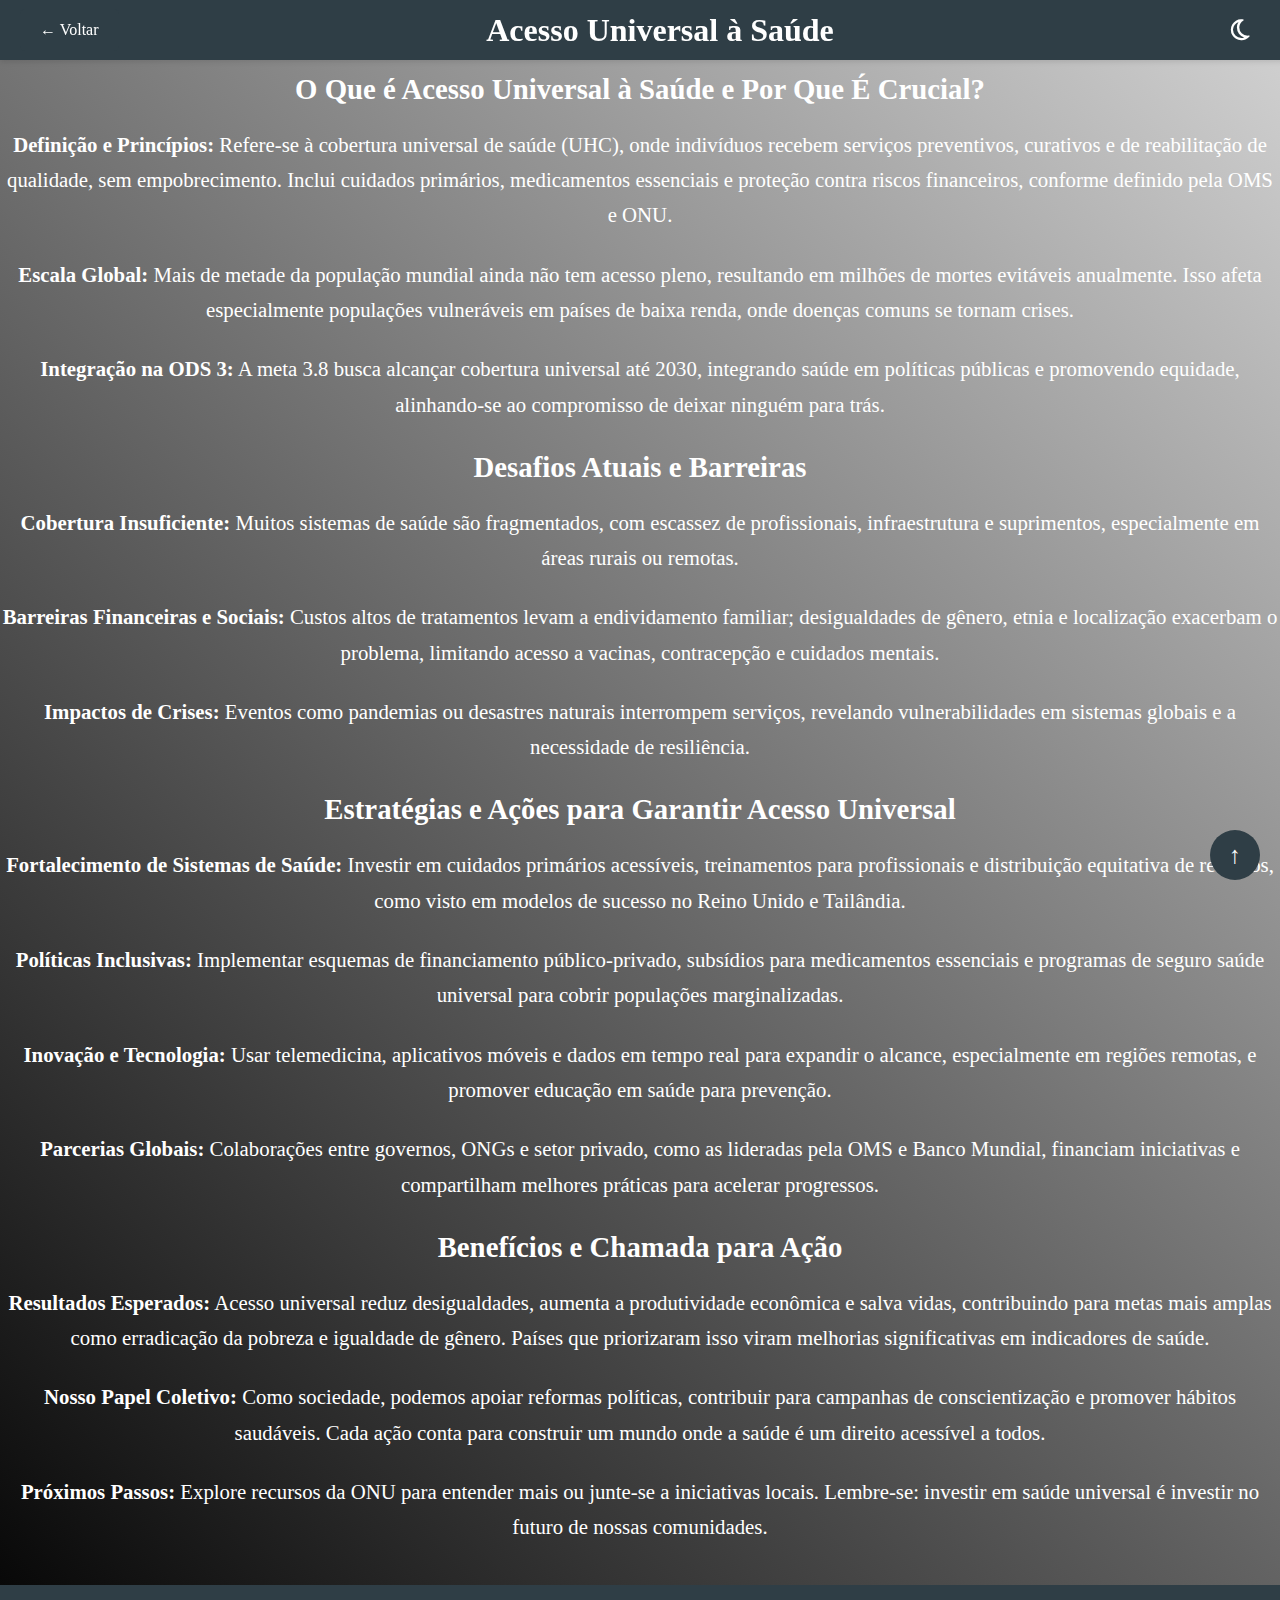
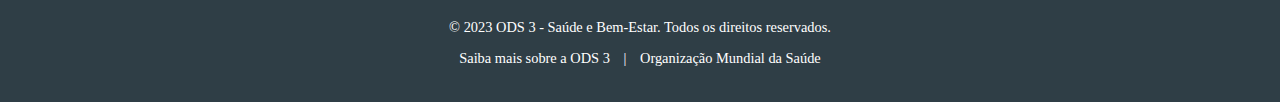
<file: site ods 3/acesso-universal.html>
<!DOCTYPE html>
<html lang="pt-br">

<head>
    <meta charset="UTF-8">
    <meta name="viewport" content="width=device-width, initial-scale=1.0">
    <link rel="stylesheet" href="style.css">
    <link rel="stylesheet" href="https://cdnjs.cloudflare.com/ajax/libs/font-awesome/6.0.0/css/all.min.css">
    <script src="script.js" defer></script>
    <title>Acesso Universal à Saúde - ODS 3</title>
</head>

<body>
    <a id="top"></a>
    <header>
        <div class="dropdown-container">
            <nav class="navbar">
                <a href="index.html" class="btn-home">← Voltar</a>
                <h1>Acesso Universal à Saúde</h1>
                <input type="checkbox" id="theme-toggle" hidden>
                  <label for="theme-toggle" class="theme-btn"> <i class="fa-regular fa-moon"></i> </label>
            </nav>
        </div>
    </header>

    <main>
        <section id="acesso-universal">

            <h3>O Que é Acesso Universal à Saúde e Por Que É Crucial?</h3>
            <p><strong>Definição e Princípios:</strong> Refere-se à cobertura universal de saúde (UHC), onde indivíduos
                recebem serviços preventivos, curativos e de reabilitação de qualidade, sem empobrecimento. Inclui
                cuidados primários, medicamentos essenciais e proteção contra riscos financeiros, conforme definido pela
                OMS e ONU.</p>
            <p><strong>Escala Global:</strong> Mais de metade da população mundial ainda não tem acesso pleno,
                resultando em milhões de mortes evitáveis anualmente. Isso afeta especialmente populações vulneráveis em
                países de baixa renda, onde doenças comuns se tornam crises.</p>
            <p><strong>Integração na ODS 3:</strong> A meta 3.8 busca alcançar cobertura universal até 2030, integrando
                saúde em políticas públicas e promovendo equidade, alinhando-se ao compromisso de deixar ninguém para
                trás.</p>

            <h3>Desafios Atuais e Barreiras</h3>
            <p><strong>Cobertura Insuficiente:</strong> Muitos sistemas de saúde são fragmentados, com escassez de
                profissionais, infraestrutura e suprimentos, especialmente em áreas rurais ou remotas.</p>
            <p><strong>Barreiras Financeiras e Sociais:</strong> Custos altos de tratamentos levam a endividamento
                familiar; desigualdades de gênero, etnia e localização exacerbam o problema, limitando acesso a vacinas,
                contracepção e cuidados mentais.</p>
            <p><strong>Impactos de Crises:</strong> Eventos como pandemias ou desastres naturais interrompem serviços,
                revelando vulnerabilidades em sistemas globais e a necessidade de resiliência.</p>

            <h3>Estratégias e Ações para Garantir Acesso Universal</h3>
            <p><strong>Fortalecimento de Sistemas de Saúde:</strong> Investir em cuidados primários acessíveis,
                treinamentos para profissionais e distribuição equitativa de recursos, como visto em modelos de sucesso
                no Reino Unido e Tailândia.</p>
            <p><strong>Políticas Inclusivas:</strong> Implementar esquemas de financiamento público-privado, subsídios
                para medicamentos essenciais e programas de seguro saúde universal para cobrir populações
                marginalizadas.</p>
            <p><strong>Inovação e Tecnologia:</strong> Usar telemedicina, aplicativos móveis e dados em tempo real para
                expandir o alcance, especialmente em regiões remotas, e promover educação em saúde para prevenção.</p>
            <p><strong>Parcerias Globais:</strong> Colaborações entre governos, ONGs e setor privado, como as lideradas
                pela OMS e Banco Mundial, financiam iniciativas e compartilham melhores práticas para acelerar
                progressos.</p>

            <h3>Benefícios e Chamada para Ação</h3>
            <p><strong>Resultados Esperados:</strong> Acesso universal reduz desigualdades, aumenta a produtividade
                econômica e salva vidas, contribuindo para metas mais amplas como erradicação da pobreza e igualdade de
                gênero. Países que priorizaram isso viram melhorias significativas em indicadores de saúde.</p>
            <p><strong>Nosso Papel Coletivo:</strong> Como sociedade, podemos apoiar reformas políticas, contribuir para
                campanhas de conscientização e promover hábitos saudáveis. Cada ação conta para construir um mundo onde
                a saúde é um direito acessível a todos.</p>
            <p><strong>Próximos Passos:</strong> Explore recursos da ONU para entender mais ou junte-se a iniciativas
                locais. Lembre-se: investir em saúde universal é investir no futuro de nossas comunidades.</p>
        </section>
    </main>

    <footer id="ft">
        <p>&copy; 2023 ODS 3 - Saúde e Bem-Estar. Todos os direitos reservados.</p>
        <p><a href="https://sdgs.un.org/goals/goal3" target="_blank">Saiba mais sobre a ODS 3</a> | <a
                href="https://www.who.int/" target="_blank">Organização Mundial da Saúde</a></p>
    </footer>

    <a href="#top" id="back-to-top" class="back-to-top">↑</a>

</body>

</html>
</file>
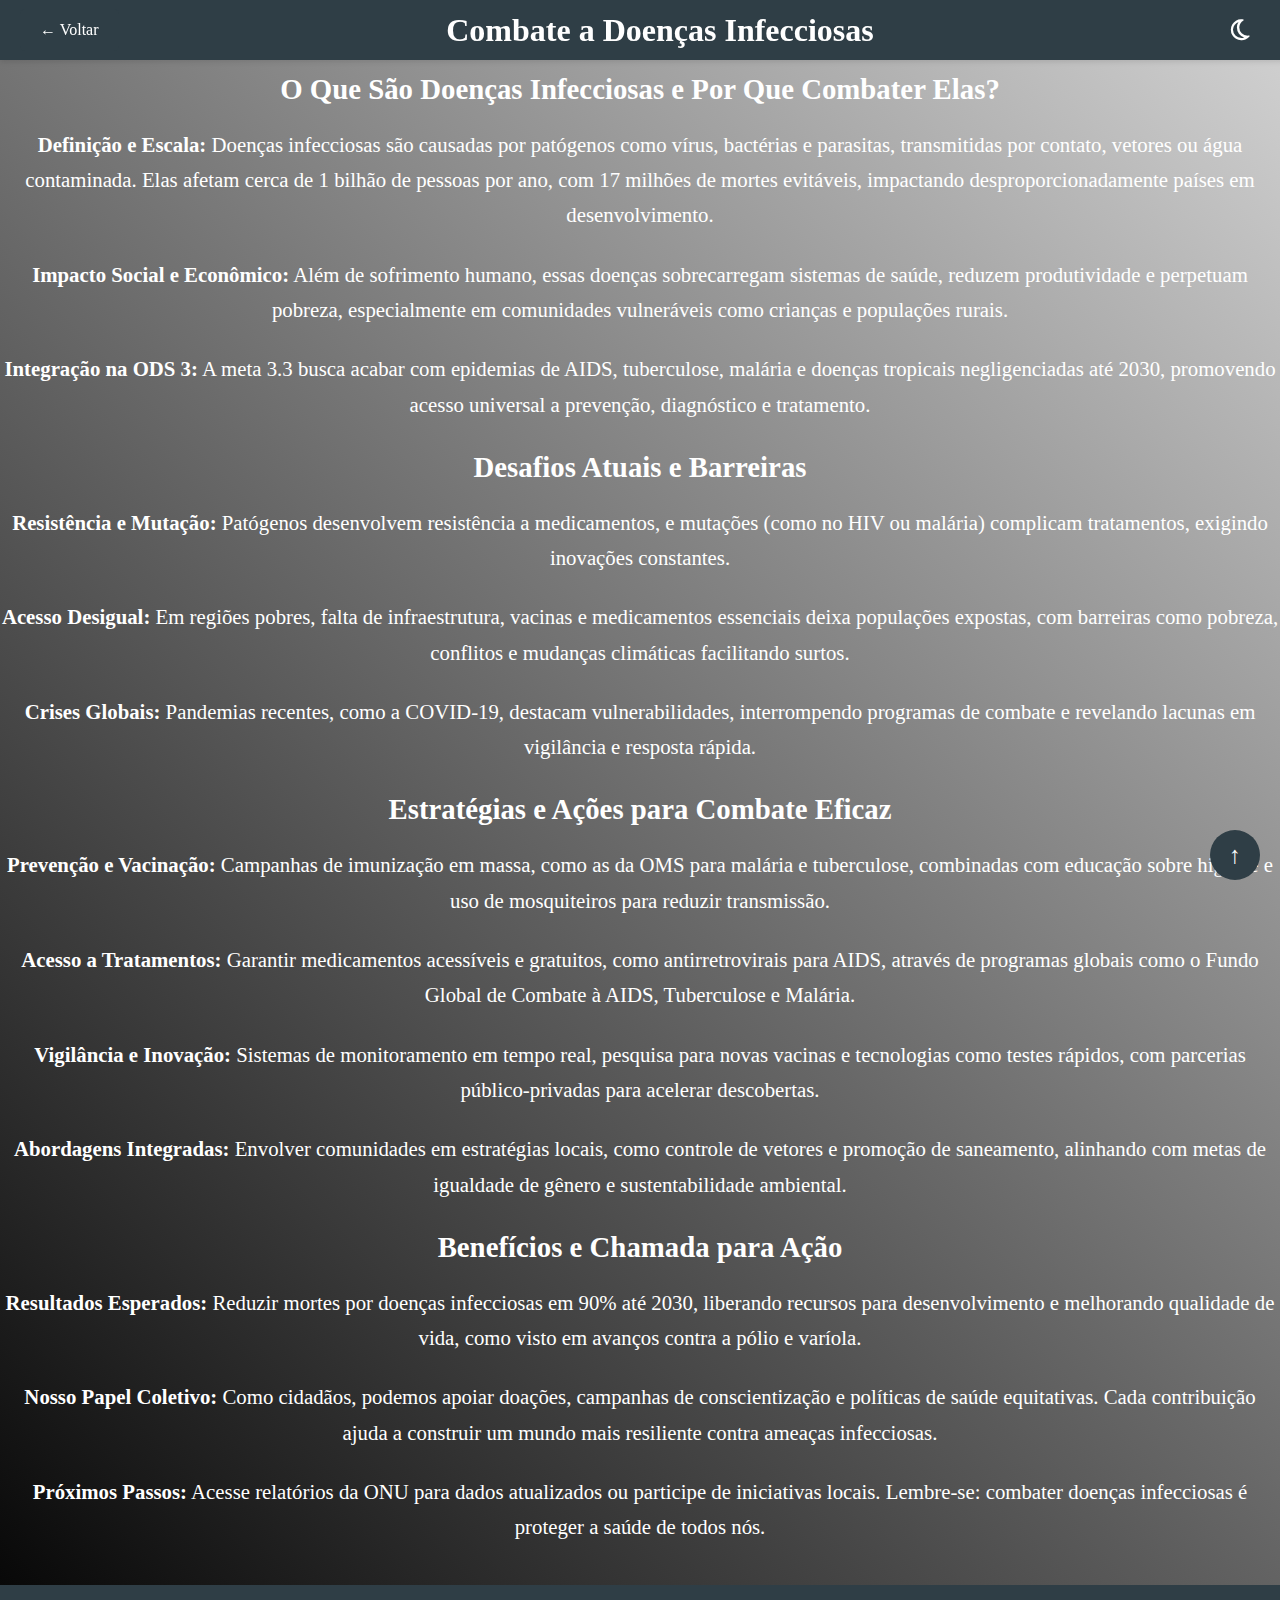
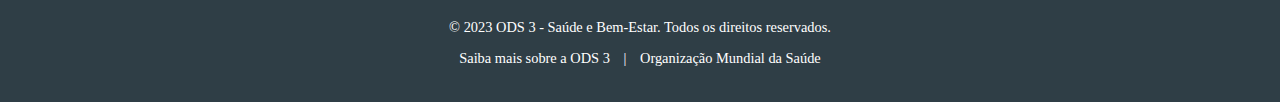
<file: site ods 3/doencas-infecciosas.html>
<!DOCTYPE html>
<html lang="pt-br">
<head>
    <meta charset="UTF-8">
    <meta name="viewport" content="width=device-width, initial-scale=1.0">
    <link rel="stylesheet" href="style.css">
    <link rel="stylesheet" href="https://cdnjs.cloudflare.com/ajax/libs/font-awesome/6.0.0/css/all.min.css">
    <script src="script.js" defer></script>
    <title>Combate a Doenças Infecciosas - ODS 3</title>
</head>
<body>
    <a id="top"></a>
    <header>
        <div class="dropdown-container">
            <nav class="navbar">
                <a href="index.html" class="btn-home">← Voltar</a>
                <h1>Combate a Doenças Infecciosas</h1>
                <input type="checkbox" id="theme-toggle" hidden>
                  <label for="theme-toggle" class="theme-btn"> <i class="fa-regular fa-moon"></i> </label>
            </nav>
        </div>
    </header>

    <main>
        <section id="doencas-infecciosas">
          
            <h3>O Que São Doenças Infecciosas e Por Que Combater Elas?</h3>
            <p><strong>Definição e Escala:</strong> Doenças infecciosas são causadas por patógenos como vírus, bactérias e parasitas, transmitidas por contato, vetores ou água contaminada. Elas afetam cerca de 1 bilhão de pessoas por ano, com 17 milhões de mortes evitáveis, impactando desproporcionadamente países em desenvolvimento.</p>
            <p><strong>Impacto Social e Econômico:</strong> Além de sofrimento humano, essas doenças sobrecarregam sistemas de saúde, reduzem produtividade e perpetuam pobreza, especialmente em comunidades vulneráveis como crianças e populações rurais.</p>
            <p><strong>Integração na ODS 3:</strong> A meta 3.3 busca acabar com epidemias de AIDS, tuberculose, malária e doenças tropicais negligenciadas até 2030, promovendo acesso universal a prevenção, diagnóstico e tratamento.</p>

            <h3>Desafios Atuais e Barreiras</h3>
            <p><strong>Resistência e Mutação:</strong> Patógenos desenvolvem resistência a medicamentos, e mutações (como no HIV ou malária) complicam tratamentos, exigindo inovações constantes.</p>
            <p><strong>Acesso Desigual:</strong> Em regiões pobres, falta de infraestrutura, vacinas e medicamentos essenciais deixa populações expostas, com barreiras como pobreza, conflitos e mudanças climáticas facilitando surtos.</p>
            <p><strong>Crises Globais:</strong> Pandemias recentes, como a COVID-19, destacam vulnerabilidades, interrompendo programas de combate e revelando lacunas em vigilância e resposta rápida.</p>

            <h3>Estratégias e Ações para Combate Eficaz</h3>
            <p><strong>Prevenção e Vacinação:</strong> Campanhas de imunização em massa, como as da OMS para malária e tuberculose, combinadas com educação sobre higiene e uso de mosquiteiros para reduzir transmissão.</p>
            <p><strong>Acesso a Tratamentos:</strong> Garantir medicamentos acessíveis e gratuitos, como antirretrovirais para AIDS, através de programas globais como o Fundo Global de Combate à AIDS, Tuberculose e Malária.</p>
            <p><strong>Vigilância e Inovação:</strong> Sistemas de monitoramento em tempo real, pesquisa para novas vacinas e tecnologias como testes rápidos, com parcerias público-privadas para acelerar descobertas.</p>
            <p><strong>Abordagens Integradas:</strong> Envolver comunidades em estratégias locais, como controle de vetores e promoção de saneamento, alinhando com metas de igualdade de gênero e sustentabilidade ambiental.</p>

            <h3>Benefícios e Chamada para Ação</h3>
            <p><strong>Resultados Esperados:</strong> Reduzir mortes por doenças infecciosas em 90% até 2030, liberando recursos para desenvolvimento e melhorando qualidade de vida, como visto em avanços contra a pólio e varíola.</p>
            <p><strong>Nosso Papel Coletivo:</strong> Como cidadãos, podemos apoiar doações, campanhas de conscientização e políticas de saúde equitativas. Cada contribuição ajuda a construir um mundo mais resiliente contra ameaças infecciosas.</p>
            <p><strong>Próximos Passos:</strong> Acesse relatórios da ONU para dados atualizados ou participe de iniciativas locais. Lembre-se: combater doenças infecciosas é proteger a saúde de todos nós.</p>
        </section>
    </main>

    <footer id="ft">
        <p>&copy; 2023 ODS 3 - Saúde e Bem-Estar. Todos os direitos reservados.</p>
        <p><a href="https://sdgs.un.org/goals/goal3" target="_blank">Saiba mais sobre a ODS 3</a> | <a href="https://www.who.int/" target="_blank">Organização Mundial da Saúde</a></p>
    </footer>

    <a href="#top" id="back-to-top" class="back-to-top">↑</a>

</body>
</html>
</file>
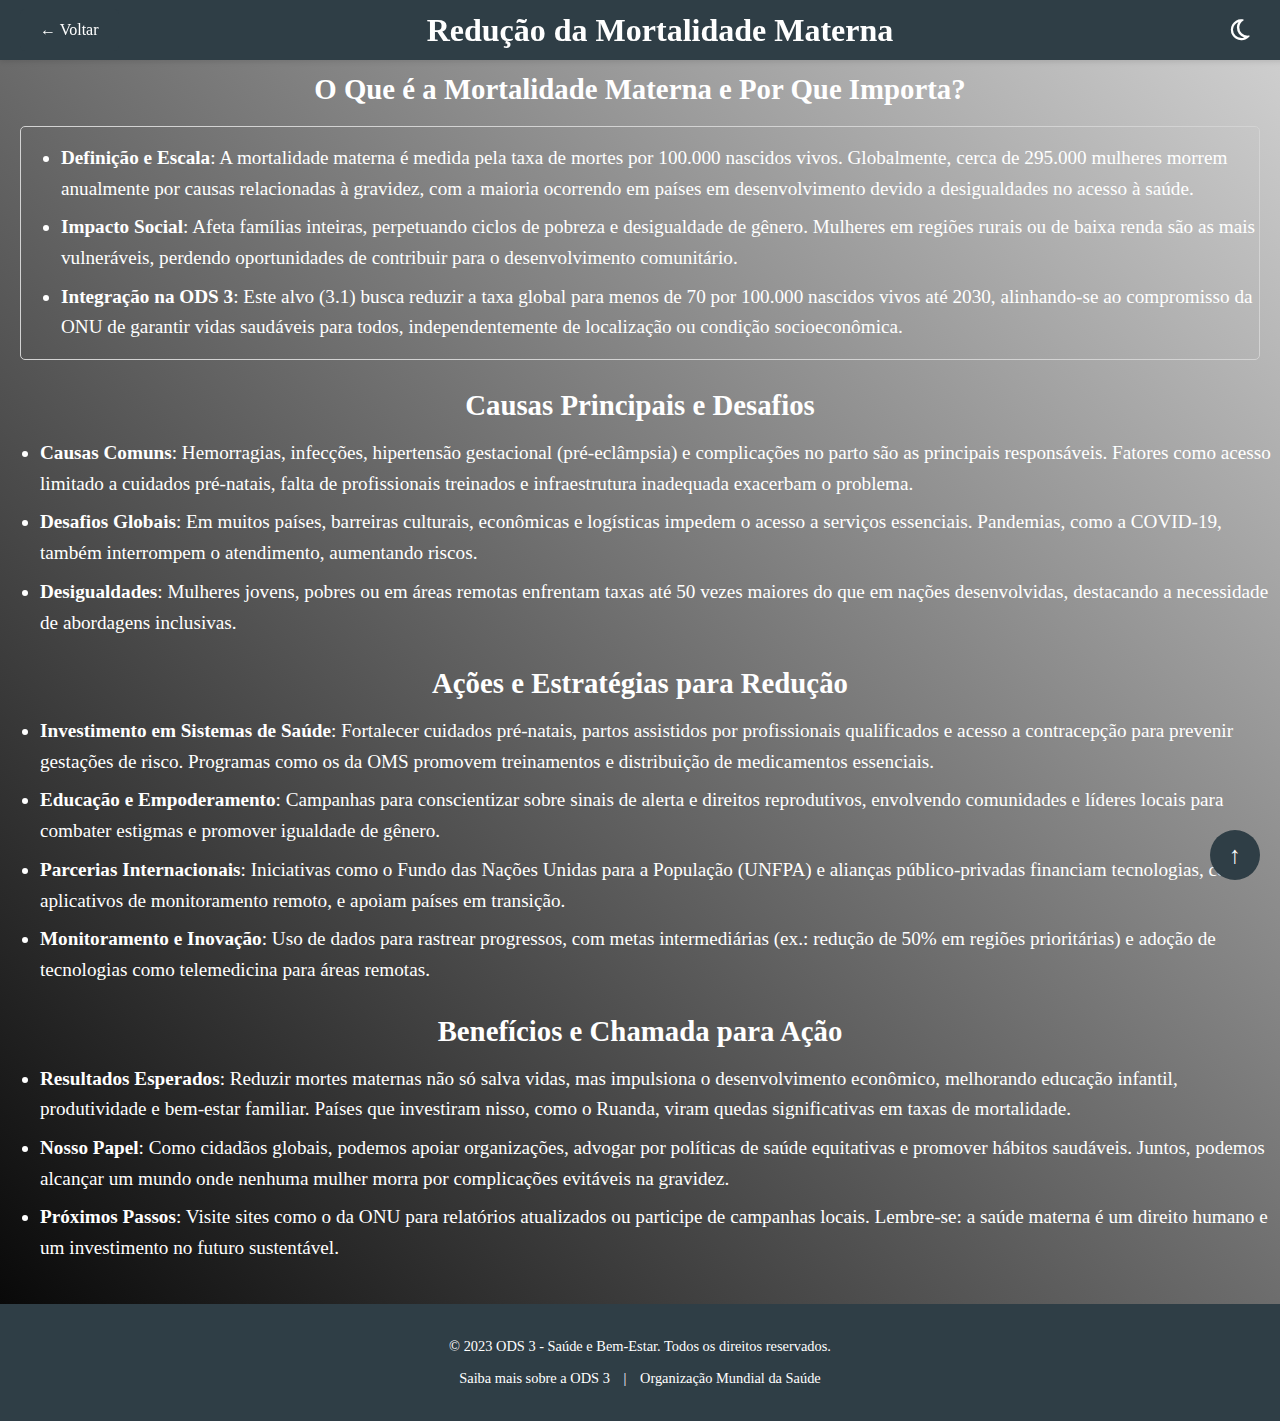
<file: site ods 3/mortalidade-materna.html>
<!DOCTYPE html>
<html lang="pt-br">
<head>
    <meta charset="UTF-8">
    <meta name="viewport" content="width=device-width, initial-scale=1.0">
    <link rel="stylesheet" href="style.css">
    <link rel="stylesheet" href="https://cdnjs.cloudflare.com/ajax/libs/font-awesome/6.0.0/css/all.min.css">
    <script src="script.js" defer></script>
    <title>Redução da Mortalidade Materna - ODS 3</title>
</head>
<body>
    <a id="top"></a>
    <header>
        <div class="dropdown-container">
            <nav class="navbar">
                <a href="index.html" class="btn-home">← Voltar</a>
                <h1>Redução da Mortalidade Materna</h1>
                <input type="checkbox" id="theme-toggle" hidden>
                  <label for="theme-toggle" class="theme-btn"> <i class="fa-regular fa-moon"></i> </label>
            </nav>
        </div>
    </header>

    <main>
        <section id="mortalidade-materna">

            <h3>O Que é a Mortalidade Materna e Por Que Importa?</h3>
            <div id="txt1-mommy">
            <ul>
                <li><strong>Definição e Escala</strong>: A mortalidade materna é medida pela taxa de mortes por 100.000 nascidos vivos. Globalmente, cerca de 295.000 mulheres morrem anualmente por causas relacionadas à gravidez, com a maioria ocorrendo em países em desenvolvimento devido a desigualdades no acesso à saúde.</li>
                <li><strong>Impacto Social</strong>: Afeta famílias inteiras, perpetuando ciclos de pobreza e desigualdade de gênero. Mulheres em regiões rurais ou de baixa renda são as mais vulneráveis, perdendo oportunidades de contribuir para o desenvolvimento comunitário.</li>
                <li><strong>Integração na ODS 3</strong>: Este alvo (3.1) busca reduzir a taxa global para menos de 70 por 100.000 nascidos vivos até 2030, alinhando-se ao compromisso da ONU de garantir vidas saudáveis para todos, independentemente de localização ou condição socioeconômica.</li>
            </ul></div>

            <h3>Causas Principais e Desafios</h3>
            <ul>
                <li><strong>Causas Comuns</strong>: Hemorragias, infecções, hipertensão gestacional (pré-eclâmpsia) e complicações no parto são as principais responsáveis. Fatores como acesso limitado a cuidados pré-natais, falta de profissionais treinados e infraestrutura inadequada exacerbam o problema.</li>
                <li><strong>Desafios Globais</strong>: Em muitos países, barreiras culturais, econômicas e logísticas impedem o acesso a serviços essenciais. Pandemias, como a COVID-19, também interrompem o atendimento, aumentando riscos.</li>
                <li><strong>Desigualdades</strong>: Mulheres jovens, pobres ou em áreas remotas enfrentam taxas até 50 vezes maiores do que em nações desenvolvidas, destacando a necessidade de abordagens inclusivas.</li>
            </ul>

            <h3>Ações e Estratégias para Redução</h3>
            <ul>
                <li><strong>Investimento em Sistemas de Saúde</strong>: Fortalecer cuidados pré-natais, partos assistidos por profissionais qualificados e acesso a contracepção para prevenir gestações de risco. Programas como os da OMS promovem treinamentos e distribuição de medicamentos essenciais.</li>
                <li><strong>Educação e Empoderamento</strong>: Campanhas para conscientizar sobre sinais de alerta e direitos reprodutivos, envolvendo comunidades e líderes locais para combater estigmas e promover igualdade de gênero.</li>
                <li><strong>Parcerias Internacionais</strong>: Iniciativas como o Fundo das Nações Unidas para a População (UNFPA) e alianças público-privadas financiam tecnologias, como aplicativos de monitoramento remoto, e apoiam países em transição.</li>
                <li><strong>Monitoramento e Inovação</strong>: Uso de dados para rastrear progressos, com metas intermediárias (ex.: redução de 50% em regiões prioritárias) e adoção de tecnologias como telemedicina para áreas remotas.</li>
            </ul>

            <h3>Benefícios e Chamada para Ação</h3>
            <ul>
                <li><strong>Resultados Esperados</strong>: Reduzir mortes maternas não só salva vidas, mas impulsiona o desenvolvimento econômico, melhorando educação infantil, produtividade e bem-estar familiar. Países que investiram nisso, como o Ruanda, viram quedas significativas em taxas de mortalidade.</li>
                <li><strong>Nosso Papel</strong>: Como cidadãos globais, podemos apoiar organizações, advogar por políticas de saúde equitativas e promover hábitos saudáveis. Juntos, podemos alcançar um mundo onde nenhuma mulher morra por complicações evitáveis na gravidez.</li>
                <li><strong>Próximos Passos</strong>: Visite sites como o da ONU para relatórios atualizados ou participe de campanhas locais. Lembre-se: a saúde materna é um direito humano e um investimento no futuro sustentável.</li>
            </ul>

        </section>
    </main>

    <footer id="ft">
        <p>&copy; 2023 ODS 3 - Saúde e Bem-Estar. Todos os direitos reservados.</p>
        <p><a href="https://sdgs.un.org/goals/goal3" target="_blank">Saiba mais sobre a ODS 3</a> | <a href="https://www.who.int/" target="_blank">Organização Mundial da Saúde</a></p>
    </footer>

    <a href="#top" id="back-to-top" class="back-to-top">↑</a>

</body>
</html>
</file>
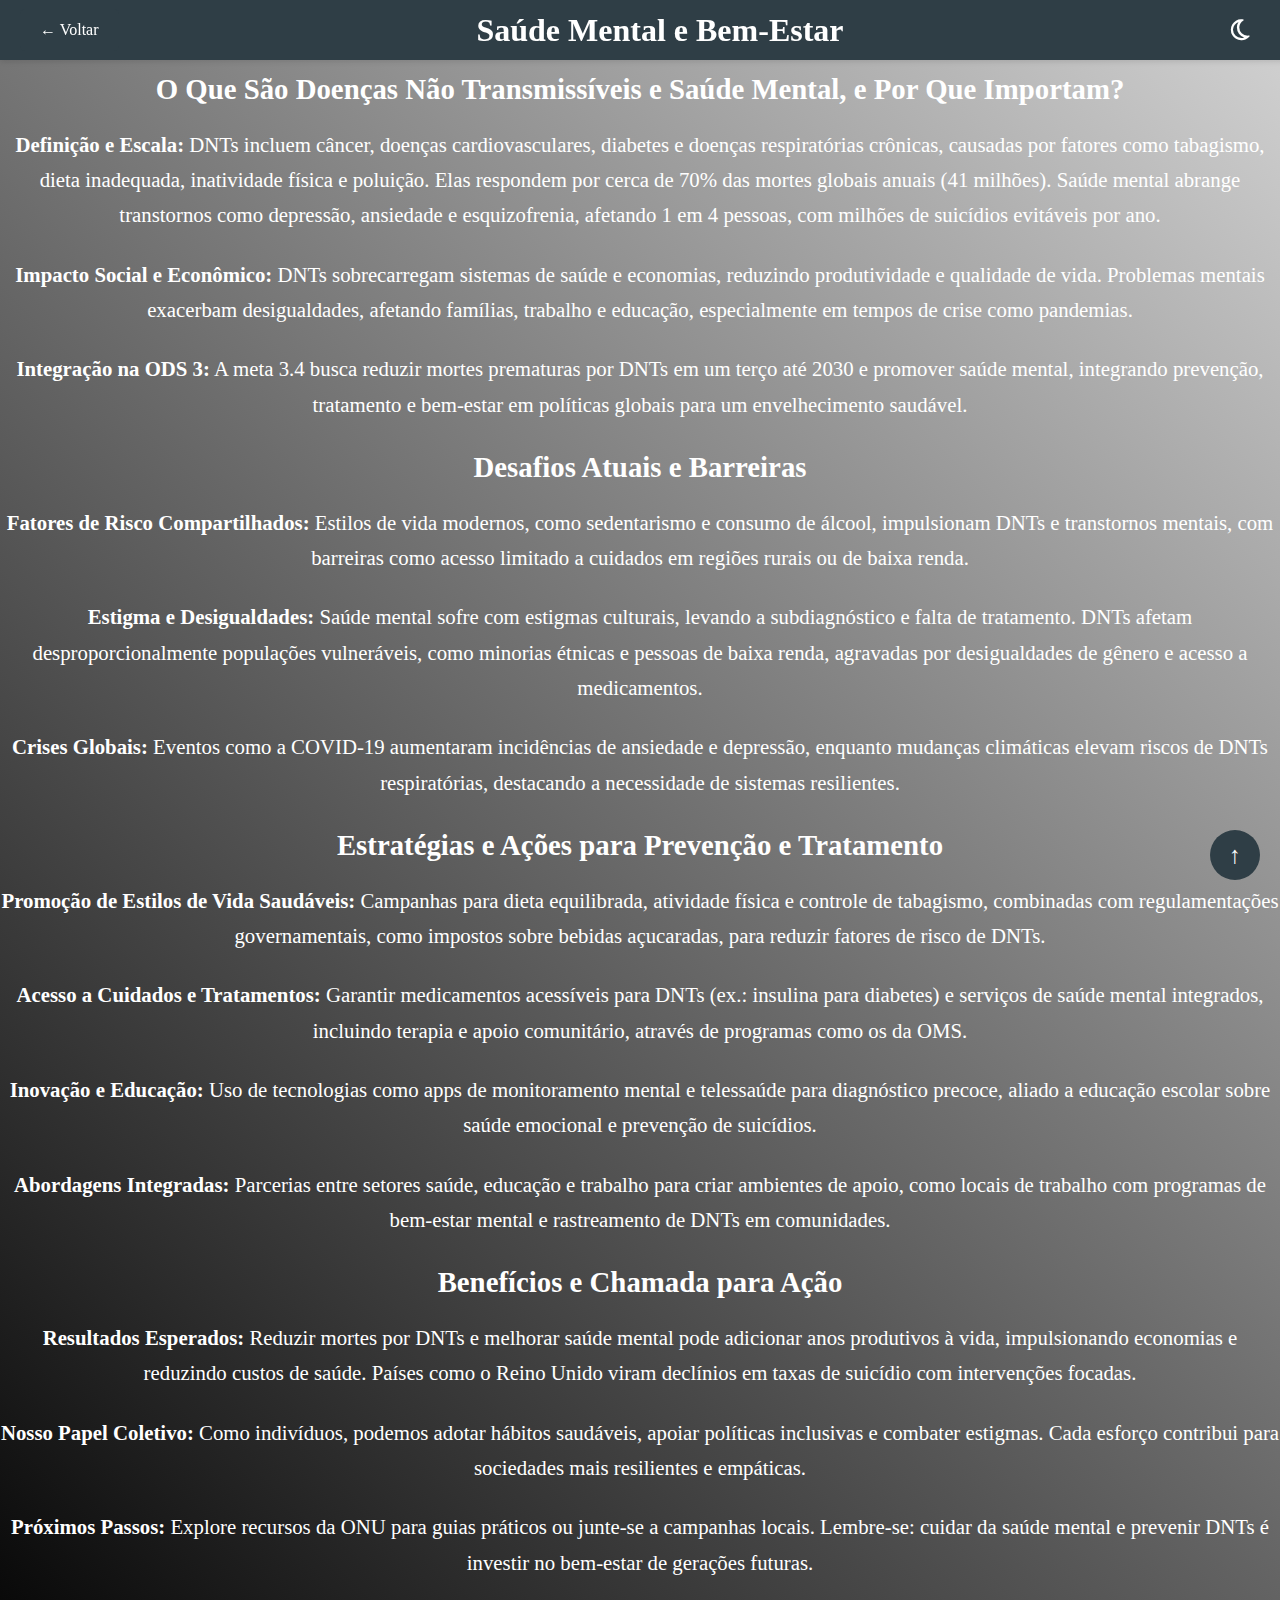
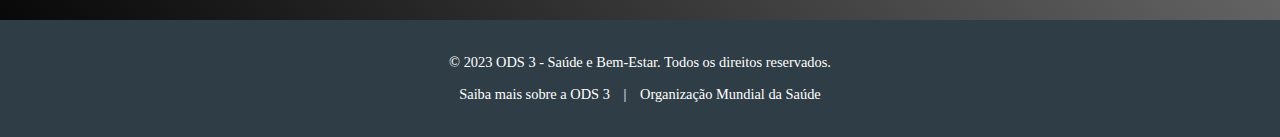
<file: site ods 3/saude-mental.html>
<!DOCTYPE html>
<html lang="pt-br">
<head>
    <meta charset="UTF-8">
    <meta name="viewport" content="width=device-width, initial-scale=1.0">
    <link rel="stylesheet" href="style.css">
    <link rel="stylesheet" href="https://cdnjs.cloudflare.com/ajax/libs/font-awesome/6.0.0/css/all.min.css">
    <script src="script.js" defer></script>
    <title>Saúde Mental e Bem-Estar - ODS 3</title>
</head>
<body>
    <a id="top"></a>
    <header>
        <div class="dropdown-container">
            <nav class="navbar">
                <a href="index.html" class="btn-home">← Voltar</a>
                <h1>Saúde Mental e Bem-Estar</h1>
                <input type="checkbox" id="theme-toggle" hidden>
                  <label for="theme-toggle" class="theme-btn"> <i class="fa-regular fa-moon"></i> </label>
            </nav>
        </div>
    </header>

    <main>
        <section id="saude-mental">
            
            <h3>O Que São Doenças Não Transmissíveis e Saúde Mental, e Por Que Importam?</h3>
            <p><strong>Definição e Escala:</strong> DNTs incluem câncer, doenças cardiovasculares, diabetes e doenças respiratórias crônicas, causadas por fatores como tabagismo, dieta inadequada, inatividade física e poluição. Elas respondem por cerca de 70% das mortes globais anuais (41 milhões). Saúde mental abrange transtornos como depressão, ansiedade e esquizofrenia, afetando 1 em 4 pessoas, com milhões de suicídios evitáveis por ano.</p>
            <p><strong>Impacto Social e Econômico:</strong> DNTs sobrecarregam sistemas de saúde e economias, reduzindo produtividade e qualidade de vida. Problemas mentais exacerbam desigualdades, afetando famílias, trabalho e educação, especialmente em tempos de crise como pandemias.</p>
            <p><strong>Integração na ODS 3:</strong> A meta 3.4 busca reduzir mortes prematuras por DNTs em um terço até 2030 e promover saúde mental, integrando prevenção, tratamento e bem-estar em políticas globais para um envelhecimento saudável.</p>

            <h3>Desafios Atuais e Barreiras</h3>
            <p><strong>Fatores de Risco Compartilhados:</strong> Estilos de vida modernos, como sedentarismo e consumo de álcool, impulsionam DNTs e transtornos mentais, com barreiras como acesso limitado a cuidados em regiões rurais ou de baixa renda.</p>
            <p><strong>Estigma e Desigualdades:</strong> Saúde mental sofre com estigmas culturais, levando a subdiagnóstico e falta de tratamento. DNTs afetam desproporcionalmente populações vulneráveis, como minorias étnicas e pessoas de baixa renda, agravadas por desigualdades de gênero e acesso a medicamentos.</p>
            <p><strong>Crises Globais:</strong> Eventos como a COVID-19 aumentaram incidências de ansiedade e depressão, enquanto mudanças climáticas elevam riscos de DNTs respiratórias, destacando a necessidade de sistemas resilientes.</p>

            <h3>Estratégias e Ações para Prevenção e Tratamento</h3>
            <p><strong>Promoção de Estilos de Vida Saudáveis:</strong> Campanhas para dieta equilibrada, atividade física e controle de tabagismo, combinadas com regulamentações governamentais, como impostos sobre bebidas açucaradas, para reduzir fatores de risco de DNTs.</p>
            <p><strong>Acesso a Cuidados e Tratamentos:</strong> Garantir medicamentos acessíveis para DNTs (ex.: insulina para diabetes) e serviços de saúde mental integrados, incluindo terapia e apoio comunitário, através de programas como os da OMS.</p>
            <p><strong>Inovação e Educação:</strong> Uso de tecnologias como apps de monitoramento mental e telessaúde para diagnóstico precoce, aliado a educação escolar sobre saúde emocional e prevenção de suicídios.</p>
            <p><strong>Abordagens Integradas:</strong> Parcerias entre setores saúde, educação e trabalho para criar ambientes de apoio, como locais de trabalho com programas de bem-estar mental e rastreamento de DNTs em comunidades.</p>

            <h3>Benefícios e Chamada para Ação</h3>
            <p><strong>Resultados Esperados:</strong> Reduzir mortes por DNTs e melhorar saúde mental pode adicionar anos produtivos à vida, impulsionando economias e reduzindo custos de saúde. Países como o Reino Unido viram declínios em taxas de suicídio com intervenções focadas.</p>
            <p><strong>Nosso Papel Coletivo:</strong> Como indivíduos, podemos adotar hábitos saudáveis, apoiar políticas inclusivas e combater estigmas. Cada esforço contribui para sociedades mais resilientes e empáticas.</p>
            <p><strong>Próximos Passos:</strong> Explore recursos da ONU para guias práticos ou junte-se a campanhas locais. Lembre-se: cuidar da saúde mental e prevenir DNTs é investir no bem-estar de gerações futuras.</p>
        </section>
    </main>

    <footer id="ft">
        <p>&copy; 2023 ODS 3 - Saúde e Bem-Estar. Todos os direitos reservados.</p>
        <p><a href="https://sdgs.un.org/goals/goal3" target="_blank">Saiba mais sobre a ODS 3</a> | <a href="https://www.who.int/" target="_blank">Organização Mundial da Saúde</a></p>
    </footer>

    <a href="#top" id="back-to-top" class="back-to-top">↑</a>

</body>
</html>
</file>
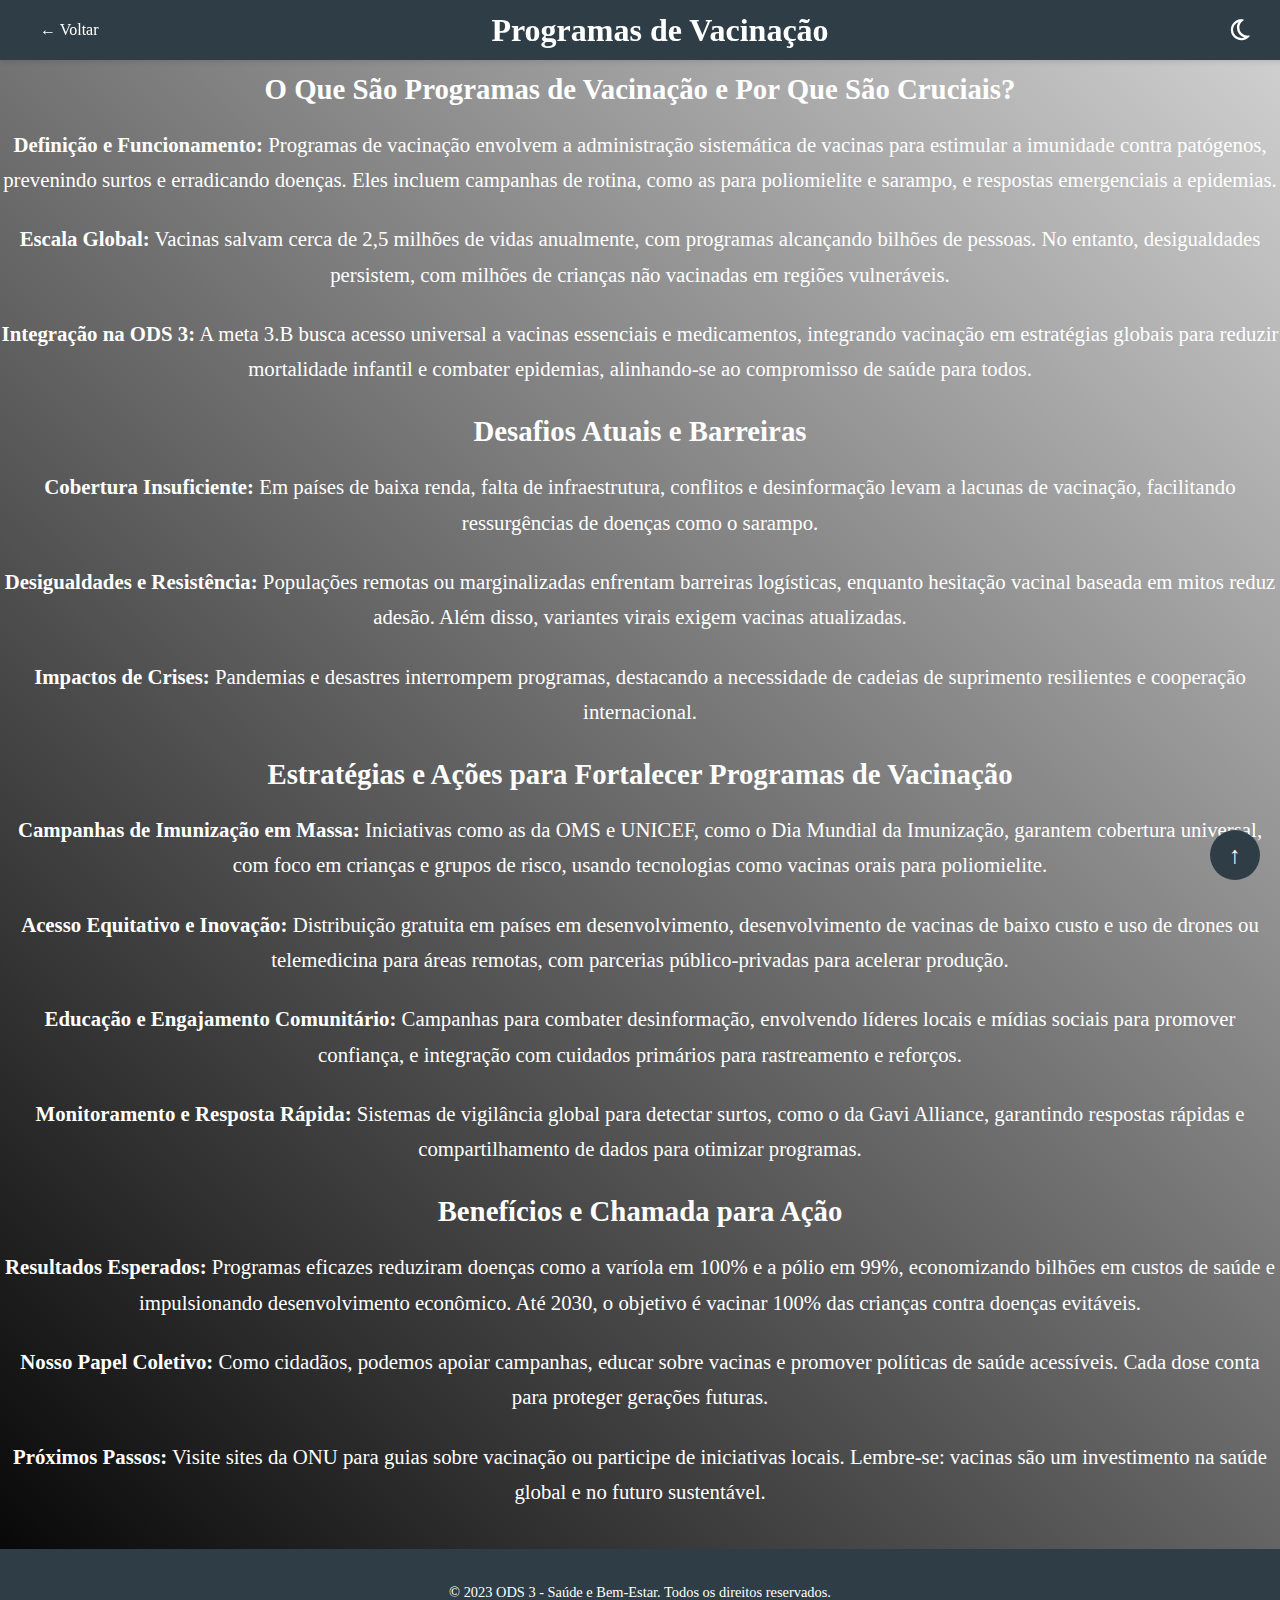
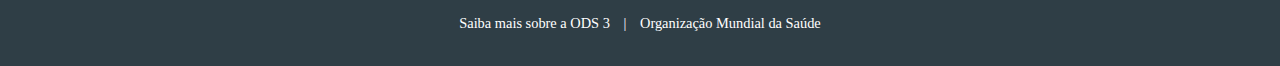
<file: site ods 3/vacinacao.html>
<!DOCTYPE html>
<html lang="pt-br">
<head>
    <meta charset="UTF-8">
    <meta name="viewport" content="width=device-width, initial-scale=1.0">
    <link rel="stylesheet" href="style.css">
    <link rel="stylesheet" href="https://cdnjs.cloudflare.com/ajax/libs/font-awesome/6.0.0/css/all.min.css">
    <script src="script.js" defer></script>
    <title>Programas de Vacinação - ODS 3</title>
</head>
<body>
    <a id="top"></a>
    <header>
        <div class="dropdown-container">
            <nav class="navbar">
                <a href="index.html" class="btn-home">← Voltar</a>
                <h1>Programas de Vacinação</h1>
                <input type="checkbox" id="theme-toggle" hidden>
                  <label for="theme-toggle" class="theme-btn"> <i class="fa-regular fa-moon"></i> </label>
            </nav>
        </div>
    </header>

    <main>
        <section id="vacinacao">
           
            <h3>O Que São Programas de Vacinação e Por Que São Cruciais?</h3>
            <p><strong>Definição e Funcionamento:</strong> Programas de vacinação envolvem a administração sistemática de vacinas para estimular a imunidade contra patógenos, prevenindo surtos e erradicando doenças. Eles incluem campanhas de rotina, como as para poliomielite e sarampo, e respostas emergenciais a epidemias.</p>
            <p><strong>Escala Global:</strong> Vacinas salvam cerca de 2,5 milhões de vidas anualmente, com programas alcançando bilhões de pessoas. No entanto, desigualdades persistem, com milhões de crianças não vacinadas em regiões vulneráveis.</p>
            <p><strong>Integração na ODS 3:</strong> A meta 3.B busca acesso universal a vacinas essenciais e medicamentos, integrando vacinação em estratégias globais para reduzir mortalidade infantil e combater epidemias, alinhando-se ao compromisso de saúde para todos.</p>

            <h3>Desafios Atuais e Barreiras</h3>
            <p><strong>Cobertura Insuficiente:</strong> Em países de baixa renda, falta de infraestrutura, conflitos e desinformação levam a lacunas de vacinação, facilitando ressurgências de doenças como o sarampo.</p>
            <p><strong>Desigualdades e Resistência:</strong> Populações remotas ou marginalizadas enfrentam barreiras logísticas, enquanto hesitação vacinal baseada em mitos reduz adesão. Além disso, variantes virais exigem vacinas atualizadas.</p>
            <p><strong>Impactos de Crises:</strong> Pandemias e desastres interrompem programas, destacando a necessidade de cadeias de suprimento resilientes e cooperação internacional.</p>

            <h3>Estratégias e Ações para Fortalecer Programas de Vacinação</h3>
            <p><strong>Campanhas de Imunização em Massa:</strong> Iniciativas como as da OMS e UNICEF, como o Dia Mundial da Imunização, garantem cobertura universal, com foco em crianças e grupos de risco, usando tecnologias como vacinas orais para poliomielite.</p>
            <p><strong>Acesso Equitativo e Inovação:</strong> Distribuição gratuita em países em desenvolvimento, desenvolvimento de vacinas de baixo custo e uso de drones ou telemedicina para áreas remotas, com parcerias público-privadas para acelerar produção.</p>
            <p><strong>Educação e Engajamento Comunitário:</strong> Campanhas para combater desinformação, envolvendo líderes locais e mídias sociais para promover confiança, e integração com cuidados primários para rastreamento e reforços.</p>
            <p><strong>Monitoramento e Resposta Rápida:</strong> Sistemas de vigilância global para detectar surtos, como o da Gavi Alliance, garantindo respostas rápidas e compartilhamento de dados para otimizar programas.</p>

            <h3>Benefícios e Chamada para Ação</h3>
            <p><strong>Resultados Esperados:</strong> Programas eficazes reduziram doenças como a varíola em 100% e a pólio em 99%, economizando bilhões em custos de saúde e impulsionando desenvolvimento econômico. Até 2030, o objetivo é vacinar 100% das crianças contra doenças evitáveis.</p>
            <p><strong>Nosso Papel Coletivo:</strong> Como cidadãos, podemos apoiar campanhas, educar sobre vacinas e promover políticas de saúde acessíveis. Cada dose conta para proteger gerações futuras.</p>
            <p><strong>Próximos Passos:</strong> Visite sites da ONU para guias sobre vacinação ou participe de iniciativas locais. Lembre-se: vacinas são um investimento na saúde global e no futuro sustentável.</p>
        </section>
    </main>

   <footer id="ft">
        <p>&copy; 2023 ODS 3 - Saúde e Bem-Estar. Todos os direitos reservados.</p>
        <p><a href="https://sdgs.un.org/goals/goal3" target="_blank">Saiba mais sobre a ODS 3</a> | <a href="https://www.who.int/" target="_blank">Organização Mundial da Saúde</a></p>
    </footer>

    <a href="#top" id="back-to-top" class="back-to-top">↑</a>

</body>
</html>
</file>
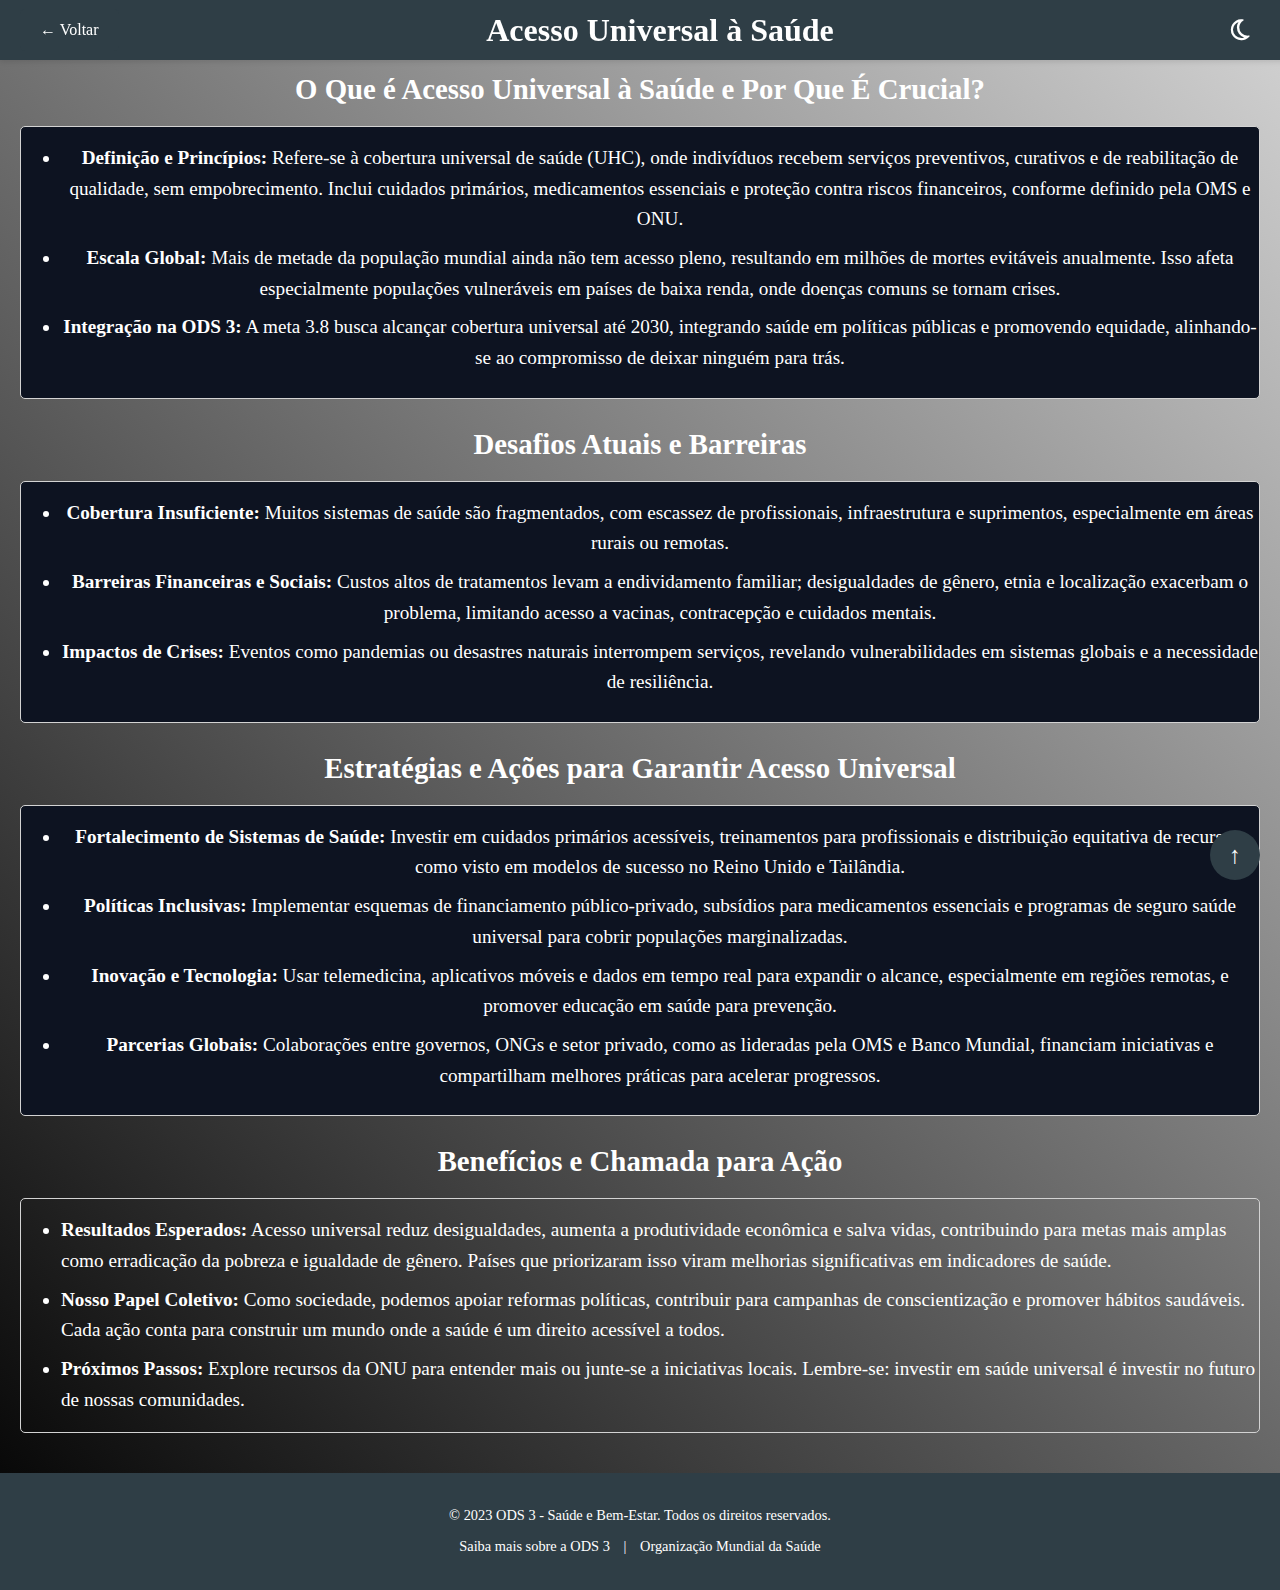
<file: Site Ods da Onu/acesso-universal.html>
<!DOCTYPE html>
<html lang="pt-br">

<head>
    <meta charset="UTF-8">
    <meta name="viewport" content="width=device-width, initial-scale=1.0">
    <link rel="stylesheet" href="style.css">
    <link rel="stylesheet" href="https://cdnjs.cloudflare.com/ajax/libs/font-awesome/6.0.0/css/all.min.css">
    <script src="script.js" defer></script>
    <title>Acesso Universal à Saúde - ODS 3</title>
</head>

<body>
    <a id="top"></a>
    <header>
        <div class="dropdown-container">
            <nav class="navbar">
                <a href="index.html" class="btn-home">← Voltar</a>
                <h1>Acesso Universal à Saúde</h1>
                <input type="checkbox" id="theme-toggle" hidden>
                  <label for="theme-toggle" class="theme-btn"> <i class="fa-regular fa-moon"></i> </label>
            </nav>
        </div>
    </header>

    <main>
        <section id="acesso-universal">

            <h3>O Que é Acesso Universal à Saúde e Por Que É Crucial?</h3>
            <div class="txt" id="txt">
            <ul>
            <li><strong>Definição e Princípios:</strong> Refere-se à cobertura universal de saúde (UHC), onde indivíduos
                recebem serviços preventivos, curativos e de reabilitação de qualidade, sem empobrecimento. Inclui
                cuidados primários, medicamentos essenciais e proteção contra riscos financeiros, conforme definido pela
                OMS e ONU.</li>
            <li><strong>Escala Global:</strong> Mais de metade da população mundial ainda não tem acesso pleno,
                resultando em milhões de mortes evitáveis anualmente. Isso afeta especialmente populações vulneráveis em
                países de baixa renda, onde doenças comuns se tornam crises.</li>
            <li><strong>Integração na ODS 3:</strong> A meta 3.8 busca alcançar cobertura universal até 2030, integrando
                saúde em políticas públicas e promovendo equidade, alinhando-se ao compromisso de deixar ninguém para
                trás.</li>
            </ul>
            </div>

            <h3>Desafios Atuais e Barreiras</h3>
            <div id="txt">
            <ul>
            <li><strong>Cobertura Insuficiente:</strong> Muitos sistemas de saúde são fragmentados, com escassez de
                profissionais, infraestrutura e suprimentos, especialmente em áreas rurais ou remotas.</li>
            <li><strong>Barreiras Financeiras e Sociais:</strong> Custos altos de tratamentos levam a endividamento
                familiar; desigualdades de gênero, etnia e localização exacerbam o problema, limitando acesso a vacinas,
                contracepção e cuidados mentais.</li>
            <li><strong>Impactos de Crises:</strong> Eventos como pandemias ou desastres naturais interrompem serviços,
                revelando vulnerabilidades em sistemas globais e a necessidade de resiliência.</li>
            </ul>
            </div>

            <h3>Estratégias e Ações para Garantir Acesso Universal</h3>
            <div id="txt">
            <ul>
            <li><strong>Fortalecimento de Sistemas de Saúde:</strong> Investir em cuidados primários acessíveis,
                treinamentos para profissionais e distribuição equitativa de recursos, como visto em modelos de sucesso
                no Reino Unido e Tailândia.</li>
            <li><strong>Políticas Inclusivas:</strong> Implementar esquemas de financiamento público-privado, subsídios
                para medicamentos essenciais e programas de seguro saúde universal para cobrir populações
                marginalizadas.</li>
            <li><strong>Inovação e Tecnologia:</strong> Usar telemedicina, aplicativos móveis e dados em tempo real para
                expandir o alcance, especialmente em regiões remotas, e promover educação em saúde para prevenção.</li>
            <li><strong>Parcerias Globais:</strong> Colaborações entre governos, ONGs e setor privado, como as lideradas
                pela OMS e Banco Mundial, financiam iniciativas e compartilham melhores práticas para acelerar
                progressos.</li>
            </ul>
            </div>

            <h3>Benefícios e Chamada para Ação</h3>
            <div id="txt4-sds">
            <ul>
            <li><strong>Resultados Esperados:</strong> Acesso universal reduz desigualdades, aumenta a produtividade
                econômica e salva vidas, contribuindo para metas mais amplas como erradicação da pobreza e igualdade de
                gênero. Países que priorizaram isso viram melhorias significativas em indicadores de saúde.</li>
            <li><strong>Nosso Papel Coletivo:</strong> Como sociedade, podemos apoiar reformas políticas, contribuir para
                campanhas de conscientização e promover hábitos saudáveis. Cada ação conta para construir um mundo onde
                a saúde é um direito acessível a todos.</li>
            <li><strong>Próximos Passos:</strong> Explore recursos da ONU para entender mais ou junte-se a iniciativas
                locais. Lembre-se: investir em saúde universal é investir no futuro de nossas comunidades.</li>
            </ul>
            </div>
        </section>
    </main>

    <footer id="ft">
        <p>&copy; 2023 ODS 3 - Saúde e Bem-Estar. Todos os direitos reservados.</p>
        <p><a href="https://sdgs.un.org/goals/goal3" target="_blank">Saiba mais sobre a ODS 3</a> | <a
                href="https://www.who.int/" target="_blank">Organização Mundial da Saúde</a></p>
    </footer>

    <a href="#top" id="back-to-top" class="back-to-top">↑</a>

</body>

</html>
</file>
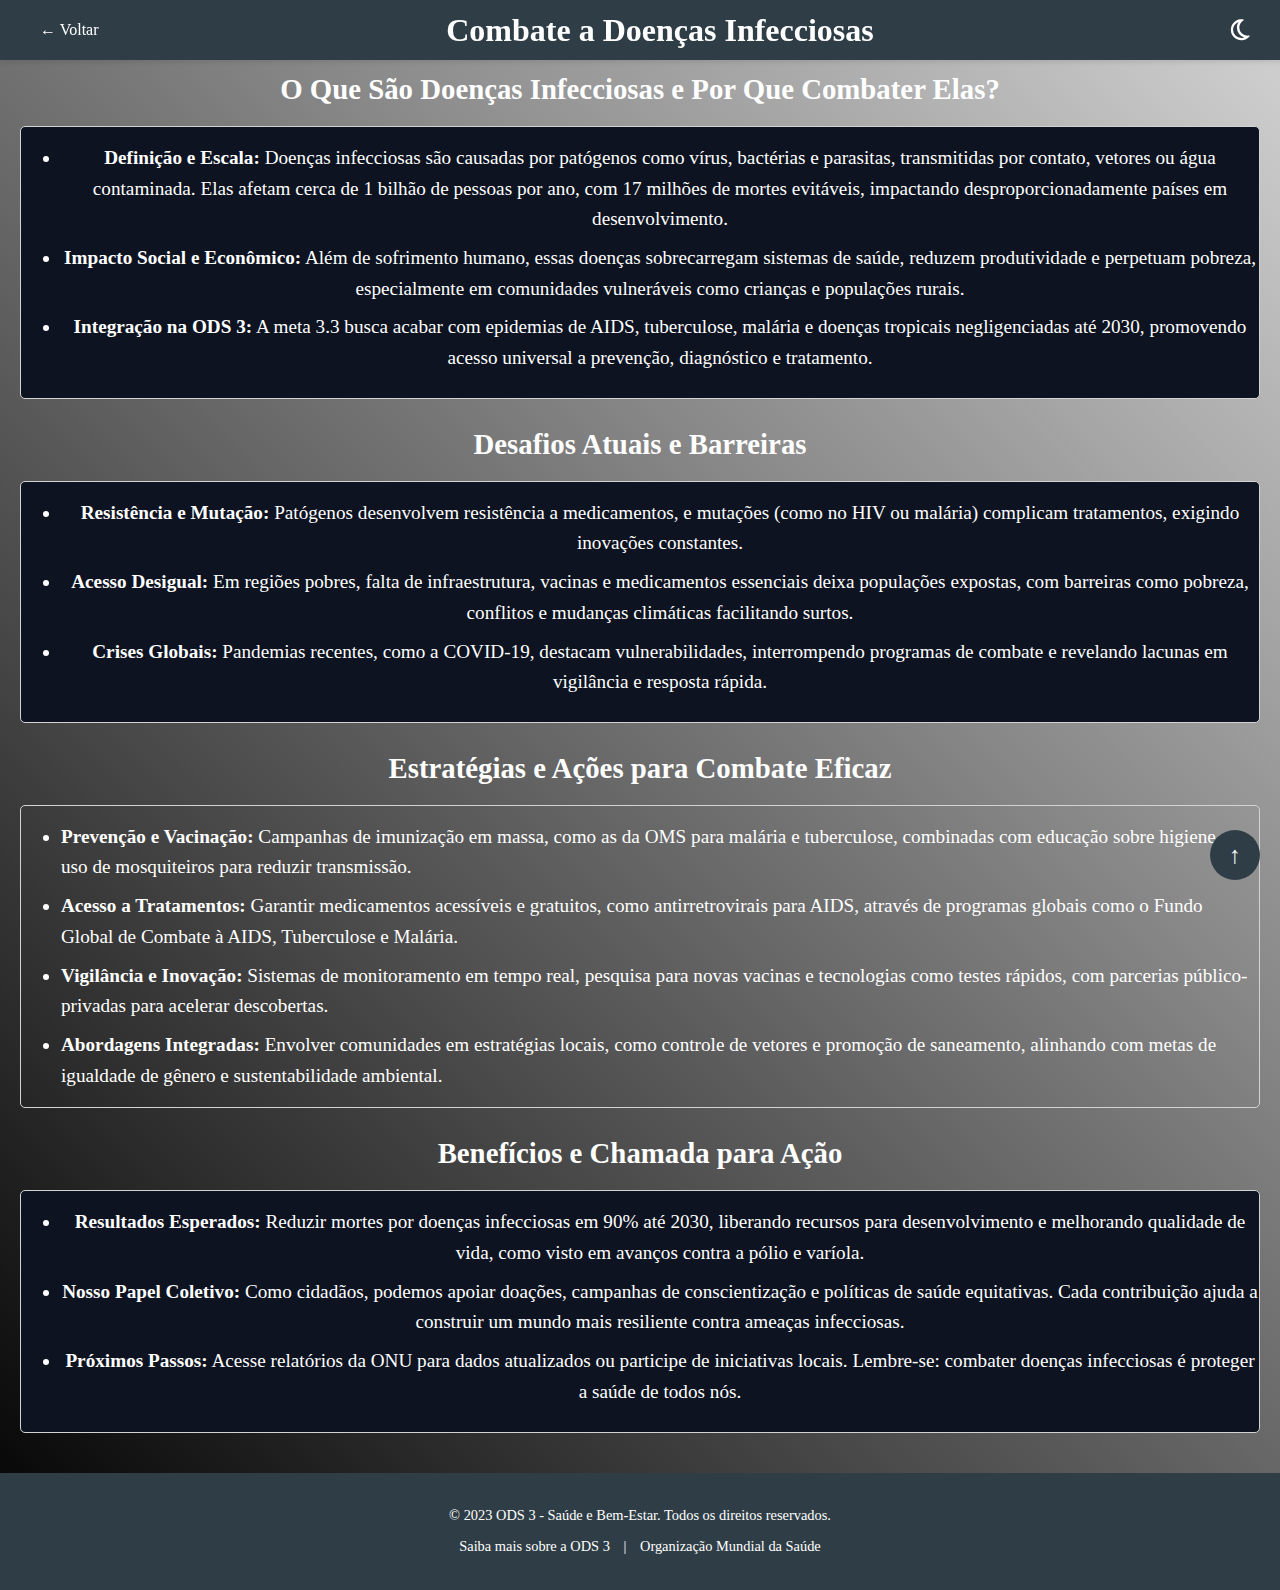
<file: Site Ods da Onu/doencas-infecciosas.html>
<!DOCTYPE html>
<html lang="pt-br">
<head>
    <meta charset="UTF-8">
    <meta name="viewport" content="width=device-width, initial-scale=1.0">
    <link rel="stylesheet" href="style.css">
    <link rel="stylesheet" href="https://cdnjs.cloudflare.com/ajax/libs/font-awesome/6.0.0/css/all.min.css">
    <script src="script.js" defer></script>
    <title>Combate a Doenças Infecciosas - ODS 3</title>
</head>
<body>
    <a id="top"></a>
    <header>
        <div class="dropdown-container">
            <nav class="navbar">
                <a href="index.html" class="btn-home">← Voltar</a>
                <h1>Combate a Doenças Infecciosas</h1>
                <input type="checkbox" id="theme-toggle" hidden>
                  <label for="theme-toggle" class="theme-btn"> <i class="fa-regular fa-moon"></i> </label>
            </nav>
        </div>
    </header>

    <main>
        <section id="doencas-infecciosas">
          
            <h3>O Que São Doenças Infecciosas e Por Que Combater Elas?</h3>
            <div id="txt">
            <ul>
            <li><strong>Definição e Escala:</strong> Doenças infecciosas são causadas por patógenos como vírus, bactérias e parasitas, transmitidas por contato, vetores ou água contaminada. Elas afetam cerca de 1 bilhão de pessoas por ano, com 17 milhões de mortes evitáveis, impactando desproporcionadamente países em desenvolvimento.</li>
            <li><strong>Impacto Social e Econômico:</strong> Além de sofrimento humano, essas doenças sobrecarregam sistemas de saúde, reduzem produtividade e perpetuam pobreza, especialmente em comunidades vulneráveis como crianças e populações rurais.</li>
            <li><strong>Integração na ODS 3:</strong> A meta 3.3 busca acabar com epidemias de AIDS, tuberculose, malária e doenças tropicais negligenciadas até 2030, promovendo acesso universal a prevenção, diagnóstico e tratamento.</li>
            </ul>
            </div>

            <h3>Desafios Atuais e Barreiras</h3>
            <div id="txt">
            <ul>
            <li><strong>Resistência e Mutação:</strong> Patógenos desenvolvem resistência a medicamentos, e mutações (como no HIV ou malária) complicam tratamentos, exigindo inovações constantes.</li>
            <li><strong>Acesso Desigual:</strong> Em regiões pobres, falta de infraestrutura, vacinas e medicamentos essenciais deixa populações expostas, com barreiras como pobreza, conflitos e mudanças climáticas facilitando surtos.</li>
            <li><strong>Crises Globais:</strong> Pandemias recentes, como a COVID-19, destacam vulnerabilidades, interrompendo programas de combate e revelando lacunas em vigilância e resposta rápida.</li>
            </ul>
            </div>

            <h3>Estratégias e Ações para Combate Eficaz</h3>
            <div id="txt3-dst">
            <ul>
            <li><strong>Prevenção e Vacinação:</strong> Campanhas de imunização em massa, como as da OMS para malária e tuberculose, combinadas com educação sobre higiene e uso de mosquiteiros para reduzir transmissão.</li>
            <li><strong>Acesso a Tratamentos:</strong> Garantir medicamentos acessíveis e gratuitos, como antirretrovirais para AIDS, através de programas globais como o Fundo Global de Combate à AIDS, Tuberculose e Malária.</li>
            <li><strong>Vigilância e Inovação:</strong> Sistemas de monitoramento em tempo real, pesquisa para novas vacinas e tecnologias como testes rápidos, com parcerias público-privadas para acelerar descobertas.</li>
            <li><strong>Abordagens Integradas:</strong> Envolver comunidades em estratégias locais, como controle de vetores e promoção de saneamento, alinhando com metas de igualdade de gênero e sustentabilidade ambiental.</li>
            </ul>
            </div>

            <h3>Benefícios e Chamada para Ação</h3>
            <div id="txt">
            <ul>
            <li><strong>Resultados Esperados:</strong> Reduzir mortes por doenças infecciosas em 90% até 2030, liberando recursos para desenvolvimento e melhorando qualidade de vida, como visto em avanços contra a pólio e varíola.</li>
            <li><strong>Nosso Papel Coletivo:</strong> Como cidadãos, podemos apoiar doações, campanhas de conscientização e políticas de saúde equitativas. Cada contribuição ajuda a construir um mundo mais resiliente contra ameaças infecciosas.</li>
            <li><strong>Próximos Passos:</strong> Acesse relatórios da ONU para dados atualizados ou participe de iniciativas locais. Lembre-se: combater doenças infecciosas é proteger a saúde de todos nós.</li>
            </ul>
            </div>
        </section>
    </main>

    <footer id="ft">
        <p>&copy; 2023 ODS 3 - Saúde e Bem-Estar. Todos os direitos reservados.</p>
        <p><a href="https://sdgs.un.org/goals/goal3" target="_blank">Saiba mais sobre a ODS 3</a> | <a href="https://www.who.int/" target="_blank">Organização Mundial da Saúde</a></p>
    </footer>

    <a href="#top" id="back-to-top" class="back-to-top">↑</a>

</body>
</html>
</file>
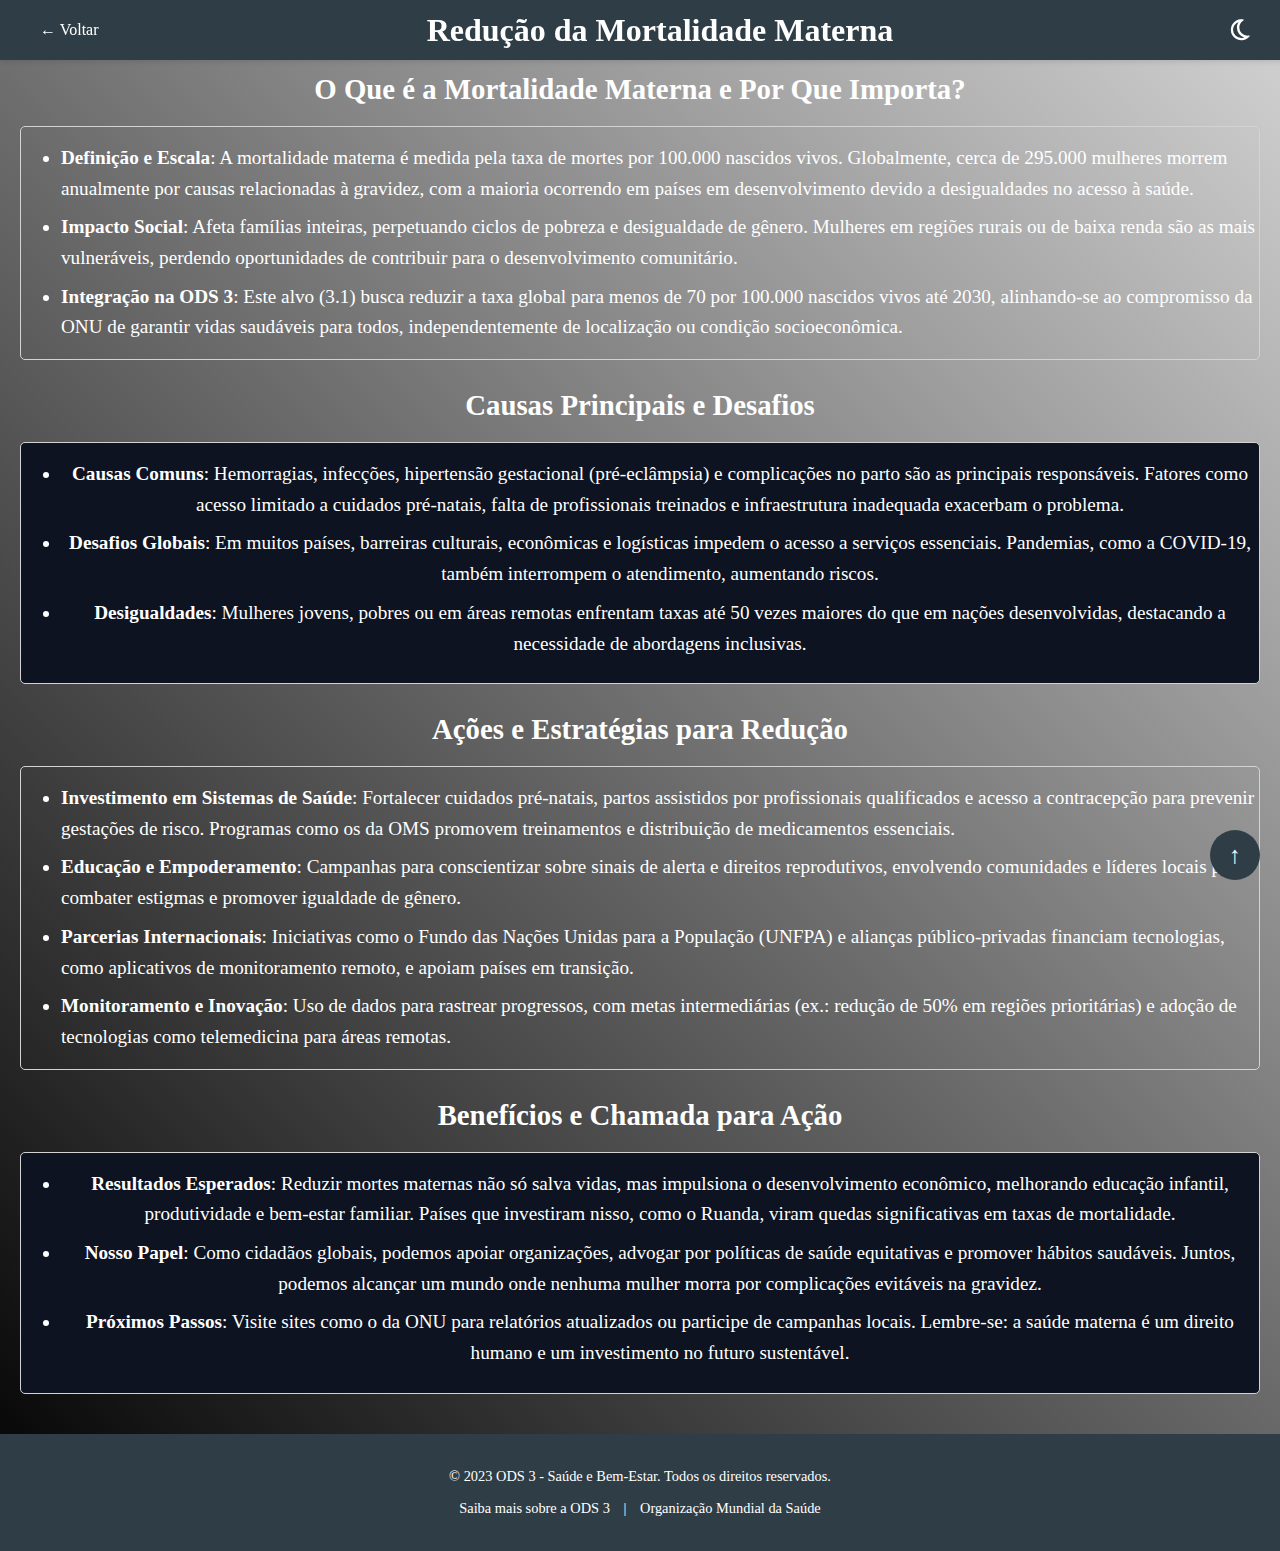
<file: Site Ods da Onu/mortalidade-materna.html>
<!DOCTYPE html>
<html lang="pt-br">
<head>
    <meta charset="UTF-8">
    <meta name="viewport" content="width=device-width, initial-scale=1.0">
    <link rel="stylesheet" href="style.css">
    <link rel="stylesheet" href="https://cdnjs.cloudflare.com/ajax/libs/font-awesome/6.0.0/css/all.min.css">
    <script src="script.js" defer></script>
    <title>Redução da Mortalidade Materna - ODS 3</title>
</head>
<body>
    <a id="top"></a>
    <header>
        <div class="dropdown-container">
            <nav class="navbar">
                <a href="index.html" class="btn-home">← Voltar</a>
                <h1>Redução da Mortalidade Materna</h1>
                <input type="checkbox" id="theme-toggle" hidden>
                  <label for="theme-toggle" class="theme-btn"> <i class="fa-regular fa-moon"></i> </label>
            </nav>
        </div>
    </header>

    <main>
        <section id="mortalidade-materna">

            <h3>O Que é a Mortalidade Materna e Por Que Importa?</h3>
            <div id="txt1-mommy" class="txt1-mommy">
            <ul>
                <li><strong>Definição e Escala</strong>: A mortalidade materna é medida pela taxa de mortes por 100.000 nascidos vivos. Globalmente, cerca de 295.000 mulheres morrem anualmente por causas relacionadas à gravidez, com a maioria ocorrendo em países em desenvolvimento devido a desigualdades no acesso à saúde.</li>
                <li><strong>Impacto Social</strong>: Afeta famílias inteiras, perpetuando ciclos de pobreza e desigualdade de gênero. Mulheres em regiões rurais ou de baixa renda são as mais vulneráveis, perdendo oportunidades de contribuir para o desenvolvimento comunitário.</li>
                <li><strong>Integração na ODS 3</strong>: Este alvo (3.1) busca reduzir a taxa global para menos de 70 por 100.000 nascidos vivos até 2030, alinhando-se ao compromisso da ONU de garantir vidas saudáveis para todos, independentemente de localização ou condição socioeconômica.</li>
            </ul></div>

            <h3>Causas Principais e Desafios</h3>
            <div id="txt" class="txt">
            <ul>
                <li><strong>Causas Comuns</strong>: Hemorragias, infecções, hipertensão gestacional (pré-eclâmpsia) e complicações no parto são as principais responsáveis. Fatores como acesso limitado a cuidados pré-natais, falta de profissionais treinados e infraestrutura inadequada exacerbam o problema.</li>
                <li><strong>Desafios Globais</strong>: Em muitos países, barreiras culturais, econômicas e logísticas impedem o acesso a serviços essenciais. Pandemias, como a COVID-19, também interrompem o atendimento, aumentando riscos.</li>
                <li><strong>Desigualdades</strong>: Mulheres jovens, pobres ou em áreas remotas enfrentam taxas até 50 vezes maiores do que em nações desenvolvidas, destacando a necessidade de abordagens inclusivas.</li>
            </ul></div>

            <h3>Ações e Estratégias para Redução</h3>
            <div id="txt3-mommy" class="txt3-mommy">
            <ul>
                <li><strong>Investimento em Sistemas de Saúde</strong>: Fortalecer cuidados pré-natais, partos assistidos por profissionais qualificados e acesso a contracepção para prevenir gestações de risco. Programas como os da OMS promovem treinamentos e distribuição de medicamentos essenciais.</li>
                <li><strong>Educação e Empoderamento</strong>: Campanhas para conscientizar sobre sinais de alerta e direitos reprodutivos, envolvendo comunidades e líderes locais para combater estigmas e promover igualdade de gênero.</li>
                <li><strong>Parcerias Internacionais</strong>: Iniciativas como o Fundo das Nações Unidas para a População (UNFPA) e alianças público-privadas financiam tecnologias, como aplicativos de monitoramento remoto, e apoiam países em transição.</li>
                <li><strong>Monitoramento e Inovação</strong>: Uso de dados para rastrear progressos, com metas intermediárias (ex.: redução de 50% em regiões prioritárias) e adoção de tecnologias como telemedicina para áreas remotas.</li>
            </ul></div>

            <h3>Benefícios e Chamada para Ação</h3>
            <div id="txt" class="txt">
            <ul>
                <li><strong>Resultados Esperados</strong>: Reduzir mortes maternas não só salva vidas, mas impulsiona o desenvolvimento econômico, melhorando educação infantil, produtividade e bem-estar familiar. Países que investiram nisso, como o Ruanda, viram quedas significativas em taxas de mortalidade.</li>
                <li><strong>Nosso Papel</strong>: Como cidadãos globais, podemos apoiar organizações, advogar por políticas de saúde equitativas e promover hábitos saudáveis. Juntos, podemos alcançar um mundo onde nenhuma mulher morra por complicações evitáveis na gravidez.</li>
                <li><strong>Próximos Passos</strong>: Visite sites como o da ONU para relatórios atualizados ou participe de campanhas locais. Lembre-se: a saúde materna é um direito humano e um investimento no futuro sustentável.</li>
            </ul></div>

        </section>
    </main>

    <footer id="ft">
        <p>&copy; 2023 ODS 3 - Saúde e Bem-Estar. Todos os direitos reservados.</p>
        <p><a href="https://sdgs.un.org/goals/goal3" target="_blank">Saiba mais sobre a ODS 3</a> | <a href="https://www.who.int/" target="_blank">Organização Mundial da Saúde</a></p>
    </footer>

    <a href="#top" id="back-to-top" class="back-to-top">↑</a>

</body>
</html>
</file>
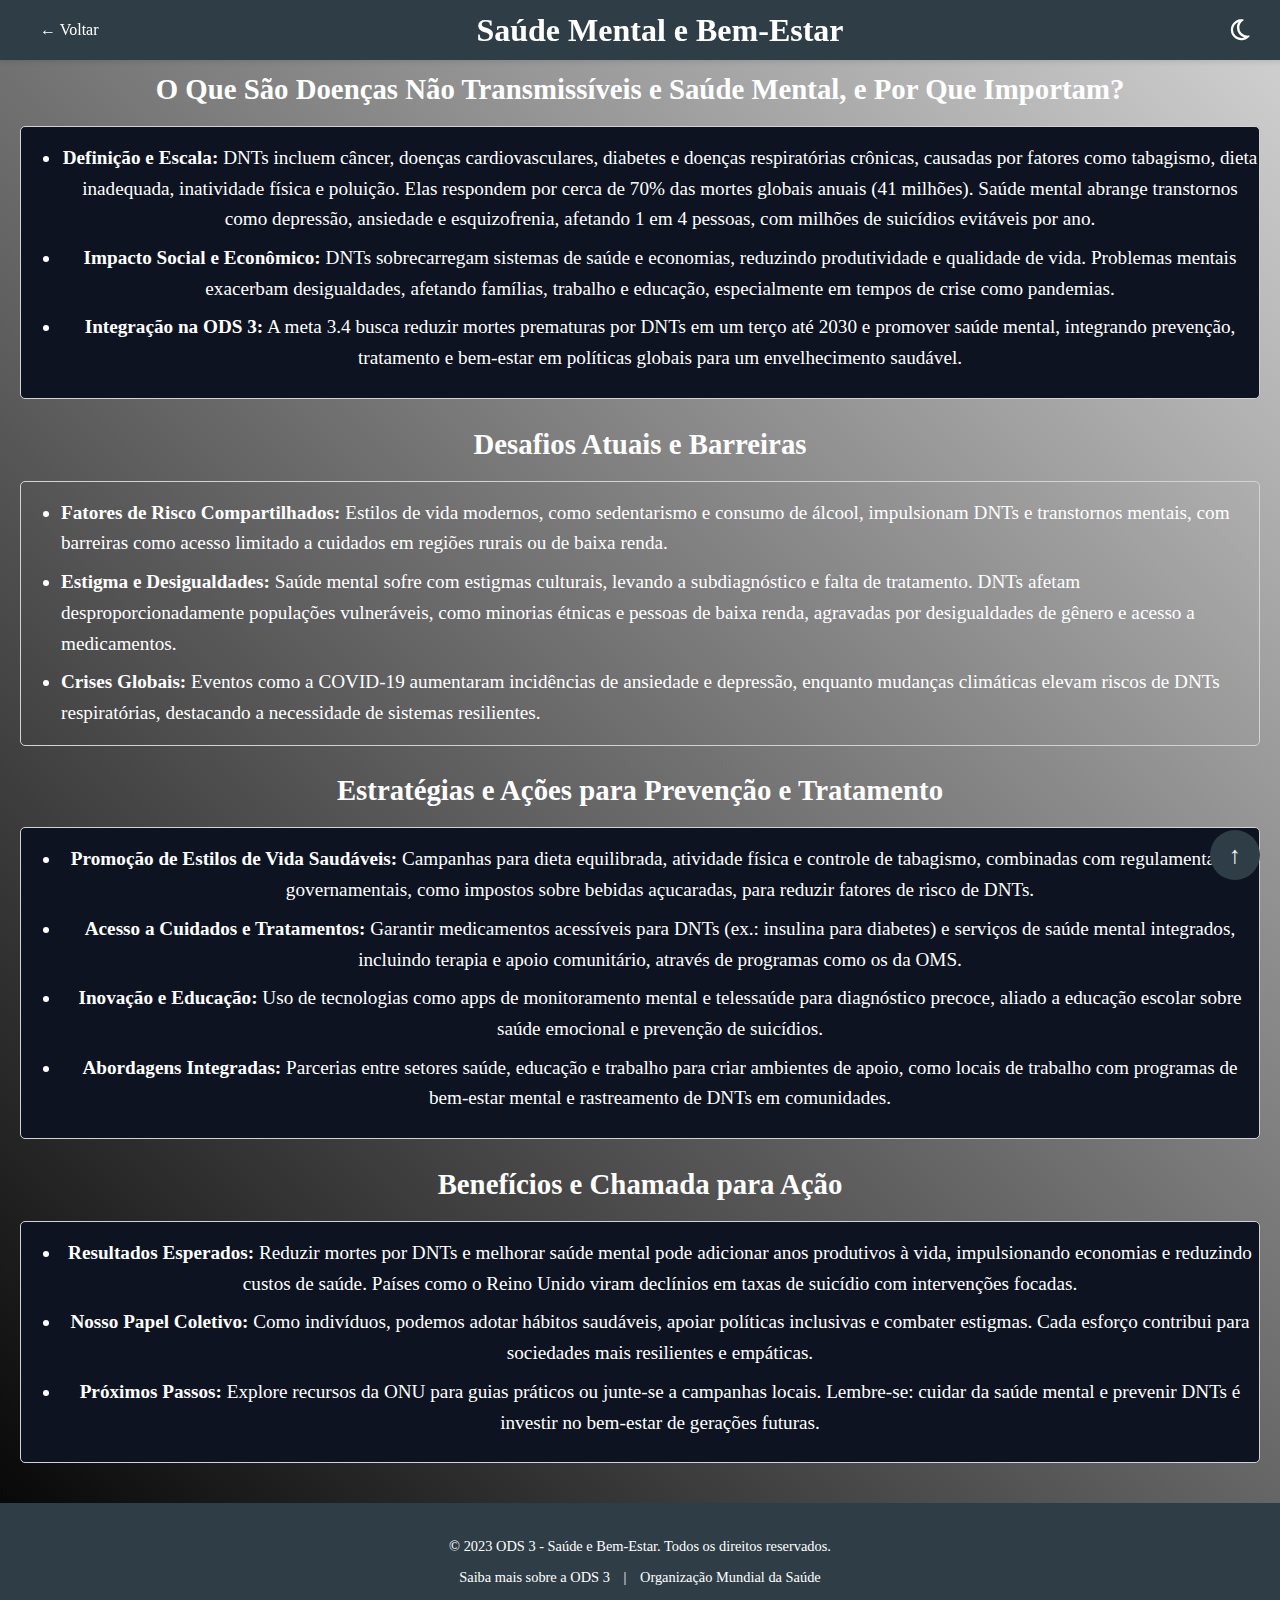
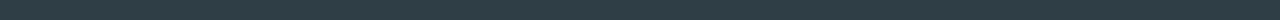
<file: Site Ods da Onu/saude-mental.html>
<!DOCTYPE html>
<html lang="pt-br">
<head>
    <meta charset="UTF-8">
    <meta name="viewport" content="width=device-width, initial-scale=1.0">
    <link rel="stylesheet" href="style.css">
    <link rel="stylesheet" href="https://cdnjs.cloudflare.com/ajax/libs/font-awesome/6.0.0/css/all.min.css">
    <script src="script.js" defer></script>
    <title>Saúde Mental e Bem-Estar - ODS 3</title>
</head>
<body>
    <a id="top"></a>
    <header>
        <div class="dropdown-container">
            <nav class="navbar">
                <a href="index.html" class="btn-home">← Voltar</a>
                <h1>Saúde Mental e Bem-Estar</h1>
                <input type="checkbox" id="theme-toggle" hidden>
                  <label for="theme-toggle" class="theme-btn"> <i class="fa-regular fa-moon"></i> </label>
            </nav>
        </div>
    </header>

    <main>
        <section id="saude-mental">
            <h3>O Que São Doenças Não Transmissíveis e Saúde Mental, e Por Que Importam?</h3>
            <div id="txt">
            <ul>
            <li><strong>Definição e Escala:</strong> DNTs incluem câncer, doenças cardiovasculares, diabetes e doenças respiratórias crônicas, causadas por fatores como tabagismo, dieta inadequada, inatividade física e poluição. Elas respondem por cerca de 70% das mortes globais anuais (41 milhões). Saúde mental abrange transtornos como depressão, ansiedade e esquizofrenia, afetando 1 em 4 pessoas, com milhões de suicídios evitáveis por ano.</li>
            <li><strong>Impacto Social e Econômico:</strong> DNTs sobrecarregam sistemas de saúde e economias, reduzindo produtividade e qualidade de vida. Problemas mentais exacerbam desigualdades, afetando famílias, trabalho e educação, especialmente em tempos de crise como pandemias.</li>
            <li><strong>Integração na ODS 3:</strong> A meta 3.4 busca reduzir mortes prematuras por DNTs em um terço até 2030 e promover saúde mental, integrando prevenção, tratamento e bem-estar em políticas globais para um envelhecimento saudável.</li>
            </ul>
            </div>
            <h3>Desafios Atuais e Barreiras</h3>
            <div id="txt2-mind">
            <ul>
            <li><strong>Fatores de Risco Compartilhados:</strong> Estilos de vida modernos, como sedentarismo e consumo de álcool, impulsionam DNTs e transtornos mentais, com barreiras como acesso limitado a cuidados em regiões rurais ou de baixa renda.</li>
            <li><strong>Estigma e Desigualdades:</strong> Saúde mental sofre com estigmas culturais, levando a subdiagnóstico e falta de tratamento. DNTs afetam desproporcionadamente populações vulneráveis, como minorias étnicas e pessoas de baixa renda, agravadas por desigualdades de gênero e acesso a medicamentos.</li>
            <li><strong>Crises Globais:</strong> Eventos como a COVID-19 aumentaram incidências de ansiedade e depressão, enquanto mudanças climáticas elevam riscos de DNTs respiratórias, destacando a necessidade de sistemas resilientes.</li>
            </ul>
            </div>
               <h3>Estratégias e Ações para Prevenção e Tratamento</h3>
            <div id="txt">
            <ul>
            <li><strong>Promoção de Estilos de Vida Saudáveis:</strong> Campanhas para dieta equilibrada, atividade física e controle de tabagismo, combinadas com regulamentações governamentais, como impostos sobre bebidas açucaradas, para reduzir fatores de risco de DNTs.</li>
            <li><strong>Acesso a Cuidados e Tratamentos:</strong> Garantir medicamentos acessíveis para DNTs (ex.: insulina para diabetes) e serviços de saúde mental integrados, incluindo terapia e apoio comunitário, através de programas como os da OMS.</li>
            <li><strong>Inovação e Educação:</strong> Uso de tecnologias como apps de monitoramento mental e telessaúde para diagnóstico precoce, aliado a educação escolar sobre saúde emocional e prevenção de suicídios.</li>
            <li><strong>Abordagens Integradas:</strong> Parcerias entre setores saúde, educação e trabalho para criar ambientes de apoio, como locais de trabalho com programas de bem-estar mental e rastreamento de DNTs em comunidades.</li>
            </ul>
            </div>
            <h3>Benefícios e Chamada para Ação</h3>
            <div id="txt">
            <ul>
            <li><strong>Resultados Esperados:</strong> Reduzir mortes por DNTs e melhorar saúde mental pode adicionar anos produtivos à vida, impulsionando economias e reduzindo custos de saúde. Países como o Reino Unido viram declínios em taxas de suicídio com intervenções focadas.</li>
            <li><strong>Nosso Papel Coletivo:</strong> Como indivíduos, podemos adotar hábitos saudáveis, apoiar políticas inclusivas e combater estigmas. Cada esforço contribui para sociedades mais resilientes e empáticas.</li>
            <li><strong>Próximos Passos:</strong> Explore recursos da ONU para guias práticos ou junte-se a campanhas locais. Lembre-se: cuidar da saúde mental e prevenir DNTs é investir no bem-estar de gerações futuras.</li>
            </ul>
            </div>
        </section>
    </main>

    <footer id="ft">
        <p>&copy; 2023 ODS 3 - Saúde e Bem-Estar. Todos os direitos reservados.</p>
        <p><a href="https://sdgs.un.org/goals/goal3" target="_blank">Saiba mais sobre a ODS 3</a> | <a href="https://www.who.int/" target="_blank">Organização Mundial da Saúde</a></p>
    </footer>

    <a href="#top" id="back-to-top" class="back-to-top">↑</a>

</body>
</html>
</file>
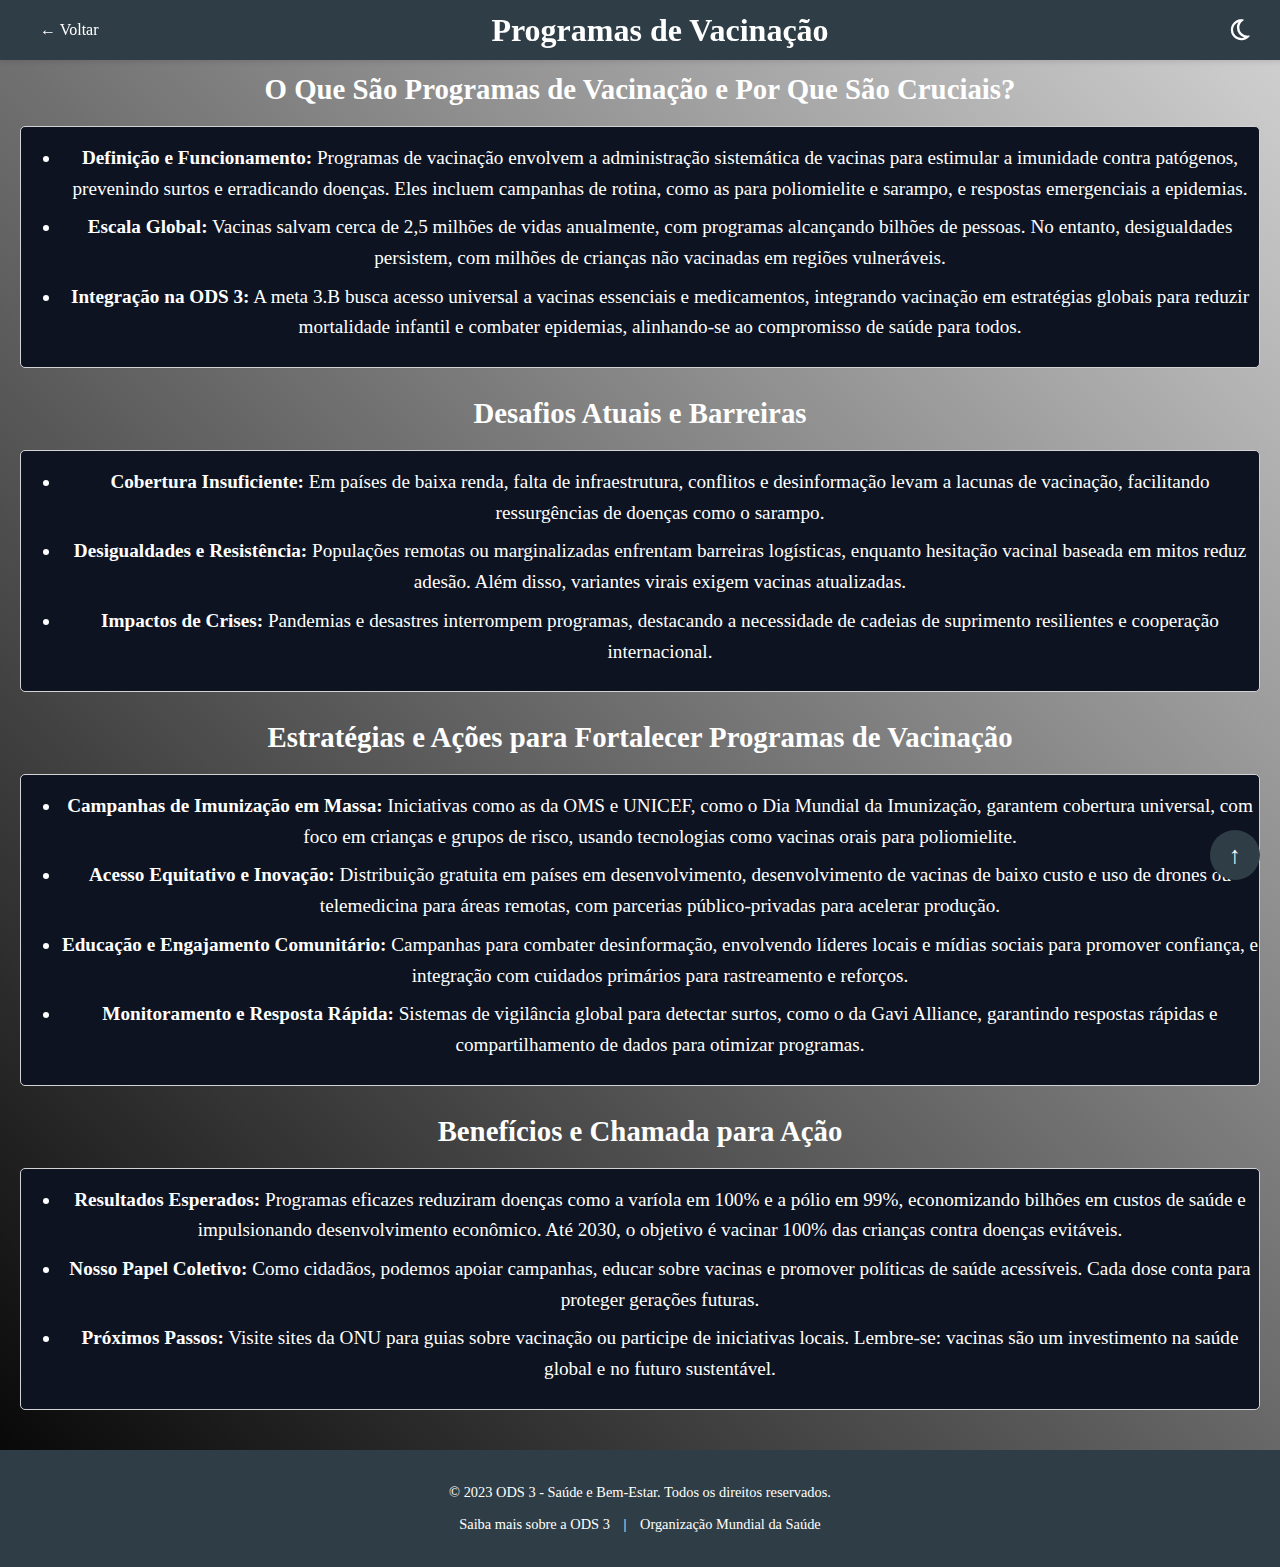
<file: Site Ods da Onu/vacinacao.html>
<!DOCTYPE html>
<html lang="pt-br">
<head>
    <meta charset="UTF-8">
    <meta name="viewport" content="width=device-width, initial-scale=1.0">
    <link rel="stylesheet" href="style.css">
    <link rel="stylesheet" href="https://cdnjs.cloudflare.com/ajax/libs/font-awesome/6.0.0/css/all.min.css">
    <script src="script.js" defer></script>
    <title>Programas de Vacinação - ODS 3</title>
</head>
<body>
    <a id="top"></a>
    <header>
        <div class="dropdown-container">
            <nav class="navbar">
                <a href="index.html" class="btn-home">← Voltar</a>
                <h1>Programas de Vacinação</h1>
                <input type="checkbox" id="theme-toggle" hidden>
                  <label for="theme-toggle" class="theme-btn"> <i class="fa-regular fa-moon"></i> </label>
            </nav>
        </div>
    </header>

    <main>
        <section id="vacinacao">
           
            <h3>O Que São Programas de Vacinação e Por Que São Cruciais?</h3>
            <div id="txt">
            <ul>
            <li><strong>Definição e Funcionamento:</strong> Programas de vacinação envolvem a administração sistemática de vacinas para estimular a imunidade contra patógenos, prevenindo surtos e erradicando doenças. Eles incluem campanhas de rotina, como as para poliomielite e sarampo, e respostas emergenciais a epidemias.</li>
            <li><strong>Escala Global:</strong> Vacinas salvam cerca de 2,5 milhões de vidas anualmente, com programas alcançando bilhões de pessoas. No entanto, desigualdades persistem, com milhões de crianças não vacinadas em regiões vulneráveis.</li>
            <li><strong>Integração na ODS 3:</strong> A meta 3.B busca acesso universal a vacinas essenciais e medicamentos, integrando vacinação em estratégias globais para reduzir mortalidade infantil e combater epidemias, alinhando-se ao compromisso de saúde para todos.</li>
            </ul>
            </div>

            <h3>Desafios Atuais e Barreiras</h3>
            <div id="txt">
            <ul>
            <li><strong>Cobertura Insuficiente:</strong> Em países de baixa renda, falta de infraestrutura, conflitos e desinformação levam a lacunas de vacinação, facilitando ressurgências de doenças como o sarampo.</li>
            <li><strong>Desigualdades e Resistência:</strong> Populações remotas ou marginalizadas enfrentam barreiras logísticas, enquanto hesitação vacinal baseada em mitos reduz adesão. Além disso, variantes virais exigem vacinas atualizadas.</li>
            <li><strong>Impactos de Crises:</strong> Pandemias e desastres interrompem programas, destacando a necessidade de cadeias de suprimento resilientes e cooperação internacional.</li>
            </ul>
            </div>

            <h3>Estratégias e Ações para Fortalecer Programas de Vacinação</h3>
            <div id="txt">
            <ul> 
            <li><strong>Campanhas de Imunização em Massa:</strong> Iniciativas como as da OMS e UNICEF, como o Dia Mundial da Imunização, garantem cobertura universal, com foco em crianças e grupos de risco, usando tecnologias como vacinas orais para poliomielite.</li>
            <li><strong>Acesso Equitativo e Inovação:</strong> Distribuição gratuita em países em desenvolvimento, desenvolvimento de vacinas de baixo custo e uso de drones ou telemedicina para áreas remotas, com parcerias público-privadas para acelerar produção.</li>
            <li><strong>Educação e Engajamento Comunitário:</strong> Campanhas para combater desinformação, envolvendo líderes locais e mídias sociais para promover confiança, e integração com cuidados primários para rastreamento e reforços.</li>
            <li><strong>Monitoramento e Resposta Rápida:</strong> Sistemas de vigilância global para detectar surtos, como o da Gavi Alliance, garantindo respostas rápidas e compartilhamento de dados para otimizar programas.</li>
            </ul>
            </div>

            <h3>Benefícios e Chamada para Ação</h3>
            <div id="txt">
            <ul>
            <li><strong>Resultados Esperados:</strong> Programas eficazes reduziram doenças como a varíola em 100% e a pólio em 99%, economizando bilhões em custos de saúde e impulsionando desenvolvimento econômico. Até 2030, o objetivo é vacinar 100% das crianças contra doenças evitáveis.</li>
            <li><strong>Nosso Papel Coletivo:</strong> Como cidadãos, podemos apoiar campanhas, educar sobre vacinas e promover políticas de saúde acessíveis. Cada dose conta para proteger gerações futuras.</li>
            <li><strong>Próximos Passos:</strong> Visite sites da ONU para guias sobre vacinação ou participe de iniciativas locais. Lembre-se: vacinas são um investimento na saúde global e no futuro sustentável.</li>
            </ul>
            </div>
        </section>
    </main>

   <footer id="ft">
        <p>&copy; 2023 ODS 3 - Saúde e Bem-Estar. Todos os direitos reservados.</p>
        <p><a href="https://sdgs.un.org/goals/goal3" target="_blank">Saiba mais sobre a ODS 3</a> | <a href="https://www.who.int/" target="_blank">Organização Mundial da Saúde</a></p>
    </footer>

    <a href="#top" id="back-to-top" class="back-to-top">↑</a>

</body>
</html>
</file>
<file: site ods 3/style.css>
body {
    font-size: 16px;
    background-image: linear-gradient(45deg, black,#d3d3d3 );
    color: #ffff;
    transition: background-color 0.3s, color 0.3s;
    margin: 0px;
}

body:has(#theme-toggle:checked) {
    background-image: linear-gradient(45deg,darkgrey, black );
    color: #ffffff;
}

#theme-toggle {
    padding: 10px 15px;
    cursor: pointer;

}


.navbar {
    position: fixed;
    top: 0%;
    width: 100vw;
    left: 0;
    right: 0;
    height: 60px;
    background-color: #2f3e46;
    display: flex;
    justify-content: space-between;
    align-items: center;
    padding: 0 20px;
    box-shadow: 0 2px 5px rgba(0, 0, 0, 0.1);
    z-index: 1000;
    color: white;
}

.navbar h1 {
    position: absolute;
    left: 50%;
    transform: translateX(-50%);
    margin: 0;
    font-size: 2rem;
}

.theme-btn {
    background: none;
    border: none;
    font-size: 1.5rem;
    cursor: pointer;
    color: white;
    padding: 10px;
    border-radius: 50%;
    transition: transform 0.3s ease;
    margin-left: 10px;
    margin-right: 37px;
    flex-shrink: 0;
    display: flex;
    align-items: center;
    justify-content: center;
}

.theme-btn:hover {
    transform: scale(1.1);
}

.dropdown-container {
    position: relative;
    display: inline-block;
    margin: 20px auto;
}

.btn-topicos {
    background-color: #2f3e46;
    color: white;
    border: none;
    padding: 12px 20px;
    font-size: 1.5rem;
    border-radius: 5px;
    cursor: pointer;
    transition: background 0.3s ease;
    display: flex;
    align-items: center;
    gap: 8px;
}

.btn-topicos:hover {
    background: #2f3e46;
}

.btn-home {
    background-color: #2f3e46;
    color: white;
    border: none;
    padding: 12px 20px;
    font-size: 1rem;
    border-radius: 5px;
    cursor: pointer;
    transition: background 0.3s ease;
    display: flex;
    align-items: center;
    gap: 8px;
    text-decoration: none;
}

.btn-home:hover {
    background: #2f3e46;
}

.btn-topicos i {
    transition: transform 0.3s ease;
}

.dropdown-menu {
    position: fixed;
    top: 57px;
    left: 0;
    background-color: #2f3e46;
    border: 1px solid #2f3e46;
    border-radius: 5px;
    box-shadow: 0 2px 5px rgba(0, 0, 0, 0.1);
    opacity: 0;
    visibility: hidden;
    transform: translateY(-10px);
    transition: opacity 0.3s ease, transform 0.3s ease, visibility 0.3s ease;
    z-index: 100;
    width: 250px;
}

#topicos-toggle:checked~.dropdown-menu {
    opacity: 1;
    visibility: visible;
    transform: translateY(0);
}

#topicos-toggle:checked~.navbar .btn-topicos i {
    transform: rotate(180deg);
}

.dropdown-menu ul {
    list-style: none;
    margin: 0;
    padding: 0;
}

.dropdown-menu li {
    margin: 0;
}

.dropdown-menu a {
    color: white;
    text-decoration: none;
    display: block;
    padding: 10px 15px;
    transition: background-color 0.3s ease;
}

.dropdown-menu a:hover {
    background-color: rgba(255, 255, 255, 0.1);
}


@media (max-width: 480px) {
    .btn-topicos {
        font-size: 0.9rem;
        padding: 10px 15px;
    }

    .dropdown-menu a {
        padding: 10px 15px;
        text-align: center;
        color: white;
    }
}

.subsecao {
    padding: 40px 20px;
    border-top: 1px solid #ddd;
}

body:has(#theme-toggle:checked) .subsecao {
    border-color: #444;
}

.subsecao h3 {
    color: var(--navbar-bg);
    font-size: 1.8rem;
}

main h2 {
    font-size: 2.0rem;
    margin-bottom: 1rem;
    text-align: center;
    font-family: Rubik;
    font-weight: bold;
}

main h3 {
    font-size: 1.8rem;
    margin-bottom: 0.8rem;
    text-align: center;
    font-family: Rubik;
    font-weight: bold;
}

#introducao {
    margin-top: auto;
}

#mortalidade-materna {
    margin-top: auto;
}

#acesso-universal {
    margin-top: auto;
}

#saude-mental {
    margin-top: auto;
}

#doencas-infecciosas {
    margin-top: auto;
}

#vacinacao {
    margin-top: auto;
}

main p {
    font-size: 1.3rem;
    line-height: 1.7;
    margin-bottom: 1.5rem;
    text-align: center;
}
.intro-container {
    display: flex;
    justify-content: space-between;
    align-items: center;
    margin: 20px 0;
    margin-right: 50px;
    margin-left: 50px;
}
.intro-container2 {
    display: flex;
    justify-content: space-between;
    align-items: center;
    margin: 20px 0;
    margin-right: 50px;
    margin-left: 50px;
}

.txt1-intro:hover {
    transform: translateY(-5px);
    box-shadow: 0 4px 12px #23212114;
}
#txt1-intro {
    border:1px solid #d3d3d3 ;
    border-radius: 5px;
    border-style: solid;
    margin: 0 10px;
    text-align: center;
    background-color: #0d1321;
    flex: 1;
}
.image1-intro {
    height: 225px;
    width: 350px;
    max-width: 70%; 
    border-radius: 8px;
    box-shadow: 0 4px 8px rgba(0, 0, 0, 0.1);
    margin: 50px;
    margin-right: 50px;
}

.intro-image {
    max-width: 70%; 
    height: auto;
    border-radius: 8px;
    box-shadow: 0 4px 8px rgba(0, 0, 0, 0.1);
    margin: 50px;
    margin-right: 50px;
}


.txt2-intro:hover {
    transform: translateY(-5px);
    box-shadow: 0 4px 12px #23212114;
}
#txt2-intro {
    border:1px solid #d3d3d3 ;
    border-radius: 5px;
    border-style: solid;
    margin-left: 0px;
    margin-right: 10px;
    margin-top: 25px;
    text-align: center;
    background-color: #0d1321;
    flex: 1;
    height: 225px;
    align-items: center;
    justify-content: center;
    text-justify: center;
    display: flex;
}
.image2-intro {
    height: 225px;
    width: 350px; 
    border-radius: 8px;
    box-shadow: 0 4px 8px rgba(0, 0, 0, 0.1);
    margin: 50px;
    margin-right: 50px;
    margin-top: 70px;
}
#txt1-mommy {
    border:1px solid #d3d3d3;
    border-radius: 5px;
    background-image: url(https://investidor10.com.br/conteudo/wp-content/uploads/2020/12/close-up-shot-na-tela-digital-candlestick-grafico-de-mudancas-no-mercado-de-acoes-e-volatilidade-dos-precos-de-lucro-ou-perda_105092-795.jpg);
    background-size: auto;
    margin: 20px;
}

main ul li {
    font-size: 1.2rem;
    line-height: 1.6;
    margin-bottom: 0.5rem;
}

.intro-image,
.section-image {
    max-width: 25%;
    height: auto;
    display: block;
    margin: 20px auto;
    border-radius: 8px;
    box-shadow: 0 4px 8px rgba(0, 0, 0, 0.1);
}

body:has(#theme-toggle:checked) .intro-image,
body:has(#theme-toggle:checked) .section-image {
    box-shadow: 0 4px 8px rgba(255, 255, 255, 0.1);
}
body:has(#theme-toggle:checked) #txt1-intro {
    background-color: #818589;
}
body:has(#theme-toggle:checked) #txt2-intro {
    background-color: #818589;
}
body:has(#theme-toggle:checked) #ft {
    background-color: #2f3e46;
}

footer {
    background-color: #2f3e46;
    color: white;
    text-align: center;
    padding: 20px;
    margin-top: 40px;
    font-size: 0.9rem;
}

footer a {
    color: #ffffff;
    text-decoration: none;
    margin: 0 10px;
}

footer a:hover {
    text-decoration: underline;
}

body:has(#theme-toggle:checked) footer {
    background-color: #1a1a1a;
    color: #ffffff;
}

@media (max-width: 480px) {
    footer {
        padding: 15px;
        font-size: 0.8rem;
    }

    footer a {
        display: block;
        margin: 5px 0;
    }
}

.back-to-top {
    position: fixed;
    bottom: 20px;
    right: 20px;
    background-color: #2f3e46;
    color: white;
    border: none;
    border-radius: 50%;
    width: 50px;
    height: 50px;
    font-size: 1.5rem;
    cursor: pointer;
    transition: transform 0.3s ease;
    z-index: 1000;
    display: flex;
    align-items: center;
    justify-content: center;
    text-decoration: none;
}

.back-to-top:hover {
    transform: scale(1.1);
    background-color: #1a1a1a;
}

body:has(#theme-toggle:checked) .back-to-top {
    background-color: #1a1a1a;
    color: white;
}

body:has(#theme-toggle:checked) .back-to-top:hover {
    background-color: #2f3e46;
}

@media (max-width: 480px) {
    .back-to-top {
        width: 40px;
        height: 40px;
        font-size: 1.2rem;
        bottom: 15px;
        right: 15px;
    }
}
</file>
<file: Site Ods da Onu/style.css>
body {
    font-size: 16px;
    background-image: linear-gradient(45deg, black,#d3d3d3 );
    color: #ffff;
    transition: background-color 0.3s, color 0.3s;
    margin: 0px;
}

body:has(#theme-toggle:checked) {
    background-image: linear-gradient(45deg,darkgrey, black );
    color: #ffffff;
}

#theme-toggle {
    padding: 10px 15px;
    cursor: pointer;

}


.navbar {
    position: fixed;
    top: 0%;
    width: 100vw;
    left: 0;
    right: 0;
    height: 60px;
    background-color: #2f3e46;
    display: flex;
    justify-content: space-between;
    align-items: center;
    padding: 0 20px;
    box-shadow: 0 2px 5px rgba(0, 0, 0, 0.1);
    z-index: 1000;
    color: white;
}

.navbar h1 {
    position: absolute;
    left: 50%;
    transform: translateX(-50%);
    margin: 0;
    font-size: 2rem;
}

.theme-btn {
    background: none;
    border: none;
    font-size: 1.5rem;
    cursor: pointer;
    color: white;
    padding: 10px;
    border-radius: 50%;
    transition: transform 0.3s ease;
    margin-left: 10px;
    margin-right: 37px;
    flex-shrink: 0;
    display: flex;
    align-items: center;
    justify-content: center;
}

.theme-btn:hover {
    transform: scale(1.1);
}

.dropdown-container {
    position: relative;
    display: inline-block;
    margin: 20px auto;
}

.btn-topicos {
    background-color: #2f3e46;
    color: white;
    border: none;
    padding: 12px 20px;
    font-size: 1.5rem;
    border-radius: 5px;
    cursor: pointer;
    transition: background 0.3s ease;
    display: flex;
    align-items: center;
    gap: 8px;
}

.btn-topicos:hover {
    background: #2f3e46;
}

.btn-home {
    background-color: #2f3e46;
    color: white;
    border: none;
    padding: 12px 20px;
    font-size: 1rem;
    border-radius: 5px;
    cursor: pointer;
    transition: background 0.3s ease;
    display: flex;
    align-items: center;
    gap: 8px;
    text-decoration: none;
}

.btn-home:hover {
    background: #2f3e46;
}

.btn-topicos i {
    transition: transform 0.3s ease;
}

.dropdown-menu {
    position: fixed;
    top: 57px;
    left: 0;
    background-color: #2f3e46;
    border: 1px solid #2f3e46;
    border-radius: 5px;
    box-shadow: 0 2px 5px rgba(0, 0, 0, 0.1);
    opacity: 0;
    visibility: hidden;
    transform: translateY(-10px);
    transition: opacity 0.3s ease, transform 0.3s ease, visibility 0.3s ease;
    z-index: 100;
    width: 250px;
}

#topicos-toggle:checked~.dropdown-menu {
    opacity: 1;
    visibility: visible;
    transform: translateY(0);
}

#topicos-toggle:checked~.navbar .btn-topicos i {
    transform: rotate(180deg);
}

.dropdown-menu ul {
    list-style: none;
    margin: 0;
    padding: 0;
}

.dropdown-menu li {
    margin: 0;
}

.dropdown-menu a {
    color: white;
    text-decoration: none;
    display: block;
    padding: 10px 15px;
    transition: background-color 0.3s ease;
}

.dropdown-menu a:hover {
    background-color: rgba(255, 255, 255, 0.1);
}


@media (max-width: 480px) {
    .btn-topicos {
        font-size: 0.9rem;
        padding: 10px 15px;
    }

    .dropdown-menu a {
        padding: 10px 15px;
        text-align: center;
        color: white;
    }
}

.subsecao {
    padding: 40px 20px;
    border-top: 1px solid #ddd;
}

body:has(#theme-toggle:checked) .subsecao {
    border-color: #444;
}

.subsecao h3 {
    color: var(--navbar-bg);
    font-size: 1.8rem;
}

main h2 {
    font-size: 2.0rem;
    margin-bottom: 1rem;
    text-align: center;
    font-family: Rubik;
    font-weight: bold;
}

main h3 {
    font-size: 1.8rem;
    margin-bottom: 0.8rem;
    text-align: center;
    font-family: Rubik;
    font-weight: bold;
}

#introducao {
    margin-top: auto;
}

#mortalidade-materna {
    margin-top: auto;
}

#acesso-universal {
    margin-top: auto;
}

#saude-mental {
    margin-top: auto;
}

#doencas-infecciosas {
    margin-top: auto;
}

#vacinacao {
    margin-top: auto;
}

main p {
    font-size: 1.3rem;
    line-height: 1.7;
    margin-bottom: 1.5rem;
    text-align: center;
}
.intro-container {
    display: flex;
    justify-content: space-between;
    align-items: center;
    margin: 20px 0;
    margin-right: 50px;
    margin-left: 50px;
}
.intro-container2 {
    display: flex;
    justify-content: space-between;
    align-items: center;
    margin: 20px 0;
    margin-right: 50px;
    margin-left: 50px;
}

.txt1-intro:hover {
    transform: translateY(-5px);
    box-shadow: 0 4px 12px #23212114;
}
#txt1-intro {
    border:1px solid #d3d3d3 ;
    border-radius: 5px;
    border-style: solid;
    margin: 0 10px;
    text-align: center;
    background-color: #0d1321;
    flex: 1;
}
.image1-intro {
    height: 225px;
    width: 350px;
    max-width: 70%; 
    border-radius: 8px;
    box-shadow: 0 4px 8px rgba(0, 0, 0, 0.1);
    margin: 50px;
    margin-right: 50px;
}

.intro-image {
    max-width: 70%; 
    height: auto;
    border-radius: 8px;
    box-shadow: 0 4px 8px rgba(0, 0, 0, 0.1);
    margin: 50px;
    margin-right: 50px;
}


.txt2-intro:hover {
    transform: translateY(-5px);
    box-shadow: 0 4px 12px #23212114;
}
#txt2-intro {
    border:1px solid #d3d3d3 ;
    border-radius: 5px;
    border-style: solid;
    margin-left: 0px;
    margin-right: 10px;
    margin-top: 25px;
    text-align: center;
    background-color: #0d1321;
    flex: 1;
    height: 225px;
    align-items: center;
    justify-content: center;
    text-justify: center;
    display: flex;
}
.image2-intro {
    height: 225px;
    width: 350px; 
    border-radius: 8px;
    box-shadow: 0 4px 8px rgba(0, 0, 0, 0.1);
    margin: 50px;
    margin-right: 50px;
    margin-top: 70px;
}
.txt1-mommy:hover {
    transform: translateY(-5px);
    box-shadow: 0 4px 12px #23212114;
}
.txt2-mommy:hover {
    transform: translateY(-5px);
    box-shadow: 0 4px 12px #23212114;
}
.txt3-mommy:hover {
    transform: translateY(-5px);
    box-shadow: 0 4px 12px #23212114;
}
.txt4-mommy:hover {
    transform: translateY(-5px);
    box-shadow: 0 4px 12px #23212114;
}
#txt1-mommy {
    border:1px solid #d3d3d3;
    border-radius: 5px;
    background-image: url(https://investidor10.com.br/conteudo/wp-content/uploads/2020/12/close-up-shot-na-tela-digital-candlestick-grafico-de-mudancas-no-mercado-de-acoes-e-volatilidade-dos-precos-de-lucro-ou-perda_105092-795.jpg);
    background-size: auto;
    margin: 20px;
}
#txt {
    border:1px solid #d3d3d3 ;
    border-radius: 5px;
    border-style: solid;
    margin: 20px;
    text-align: center;
    background-color: #0d1321;
    flex: 1;
    height: auto;
    align-items: center;
    justify-content: center;
    text-justify: center;
    display: flex;
}
#txt:hover {
        transform: translateY(-5px);
    box-shadow: 0 4px 12px #23212114;
}
#txt3-mommy:hover {
        transform: translateY(-5px);
    box-shadow: 0 4px 12px #23212114;
}
#txt2-mind:hover {
        transform: translateY(-5px);
    box-shadow: 0 4px 12px #23212114;
}
#txt3-dst:hover {
        transform: translateY(-5px);
    box-shadow: 0 4px 12px #23212114;
}
#txt4-sds:hover {
        transform: translateY(-5px);
    box-shadow: 0 4px 12px #23212114;
}

#txt3-mommy {
    border:1px solid #d3d3d3;
    border-radius: 5px;
    background-image: url(https://imgs.search.brave.com/Ys5m2j8R8oPv4Lb7wA8BQ6WZRHRllO-5LQhp6zOU2Ng/rs:fit:860:0:0:0/g:ce/aHR0cHM6Ly9pbWcu/ZnJlZXBpay5jb20v/Zm90b3MtcHJlbWl1/bS9tdWxoZXItZ3Jh/dmlkYS1kZS1wZS1j/b250cmEtdW0tZnVu/ZG8tcHJldG9fMTA0/ODk0NC0yMzIyNTA5/NS5qcGc_c2VtdD1h/aXNfaHlicmlkJnc9/NzQwJnE9ODA);
    background-size: auto;
    margin: 20px;
}
#txt2-mind {
    border:1px solid #d3d3d3;
    border-radius: 5px;
    background-image: url(https://images.pexels.com/photos/6756549/pexels-photo-6756549.jpeg);
    background-size: auto;
    margin: 20px;
}
#txt3-dst {
    border:1px solid #d3d3d3;
    border-radius: 5px;
    background-image: url(https://images.pexels.com/photos/1059161/pexels-photo-1059161.jpeg);
    background-size: auto;
    margin: 20px;
}
#txt4-sds {
    border:1px solid #d3d3d3;
    border-radius: 5px;
    background-image: url(https://images.pexels.com/photos/34676908/pexels-photo-34676908.jpeg);
    background-size: auto;
    margin: 20px;
}


main ul li {
    font-size: 1.2rem;
    line-height: 1.6;
    margin-bottom: 0.5rem;
}

.intro-image,
.section-image {
    max-width: 25%;
    height: auto;
    display: block;
    margin: 20px auto;
    border-radius: 8px;
    box-shadow: 0 4px 8px rgba(0, 0, 0, 0.1);
}

body:has(#theme-toggle:checked) .intro-image,
body:has(#theme-toggle:checked) .section-image {
    box-shadow: 0 4px 8px rgba(255, 255, 255, 0.1);
}
body:has(#theme-toggle:checked) #txt1-intro {
    background-color: #818589;
}
body:has(#theme-toggle:checked) #txt2-intro {
    background-color: #818589;
}
body:has(#theme-toggle:checked) #ft {
    background-color: #2f3e46;
}
body:has(#theme-toggle:checked) #txt {
    background-color: #818589;
}

footer {
    background-color: #2f3e46;
    color: white;
    text-align: center;
    padding: 20px;
    margin-top: 40px;
    font-size: 0.9rem;
}

footer a {
    color: #ffffff;
    text-decoration: none;
    margin: 0 10px;
}

footer a:hover {
    text-decoration: underline;
}

body:has(#theme-toggle:checked) footer {
    background-color: #1a1a1a;
    color: #ffffff;
}

@media (max-width: 480px) {
    footer {
        padding: 15px;
        font-size: 0.8rem;
    }

    footer a {
        display: block;
        margin: 5px 0;
    }
}

.back-to-top {
    position: fixed;
    bottom: 20px;
    right: 20px;
    background-color: #2f3e46;
    color: white;
    border: none;
    border-radius: 50%;
    width: 50px;
    height: 50px;
    font-size: 1.5rem;
    cursor: pointer;
    transition: transform 0.3s ease;
    z-index: 1000;
    display: flex;
    align-items: center;
    justify-content: center;
    text-decoration: none;
}

.back-to-top:hover {
    transform: scale(1.1);
    background-color: #1a1a1a;
}

body:has(#theme-toggle:checked) .back-to-top {
    background-color: #1a1a1a;
    color: white;
}

body:has(#theme-toggle:checked) .back-to-top:hover {
    background-color: #2f3e46;
}

@media (max-width: 480px) {
    .back-to-top {
        width: 40px;
        height: 40px;
        font-size: 1.2rem;
        bottom: 15px;
        right: 15px;
    }
}
</file>
